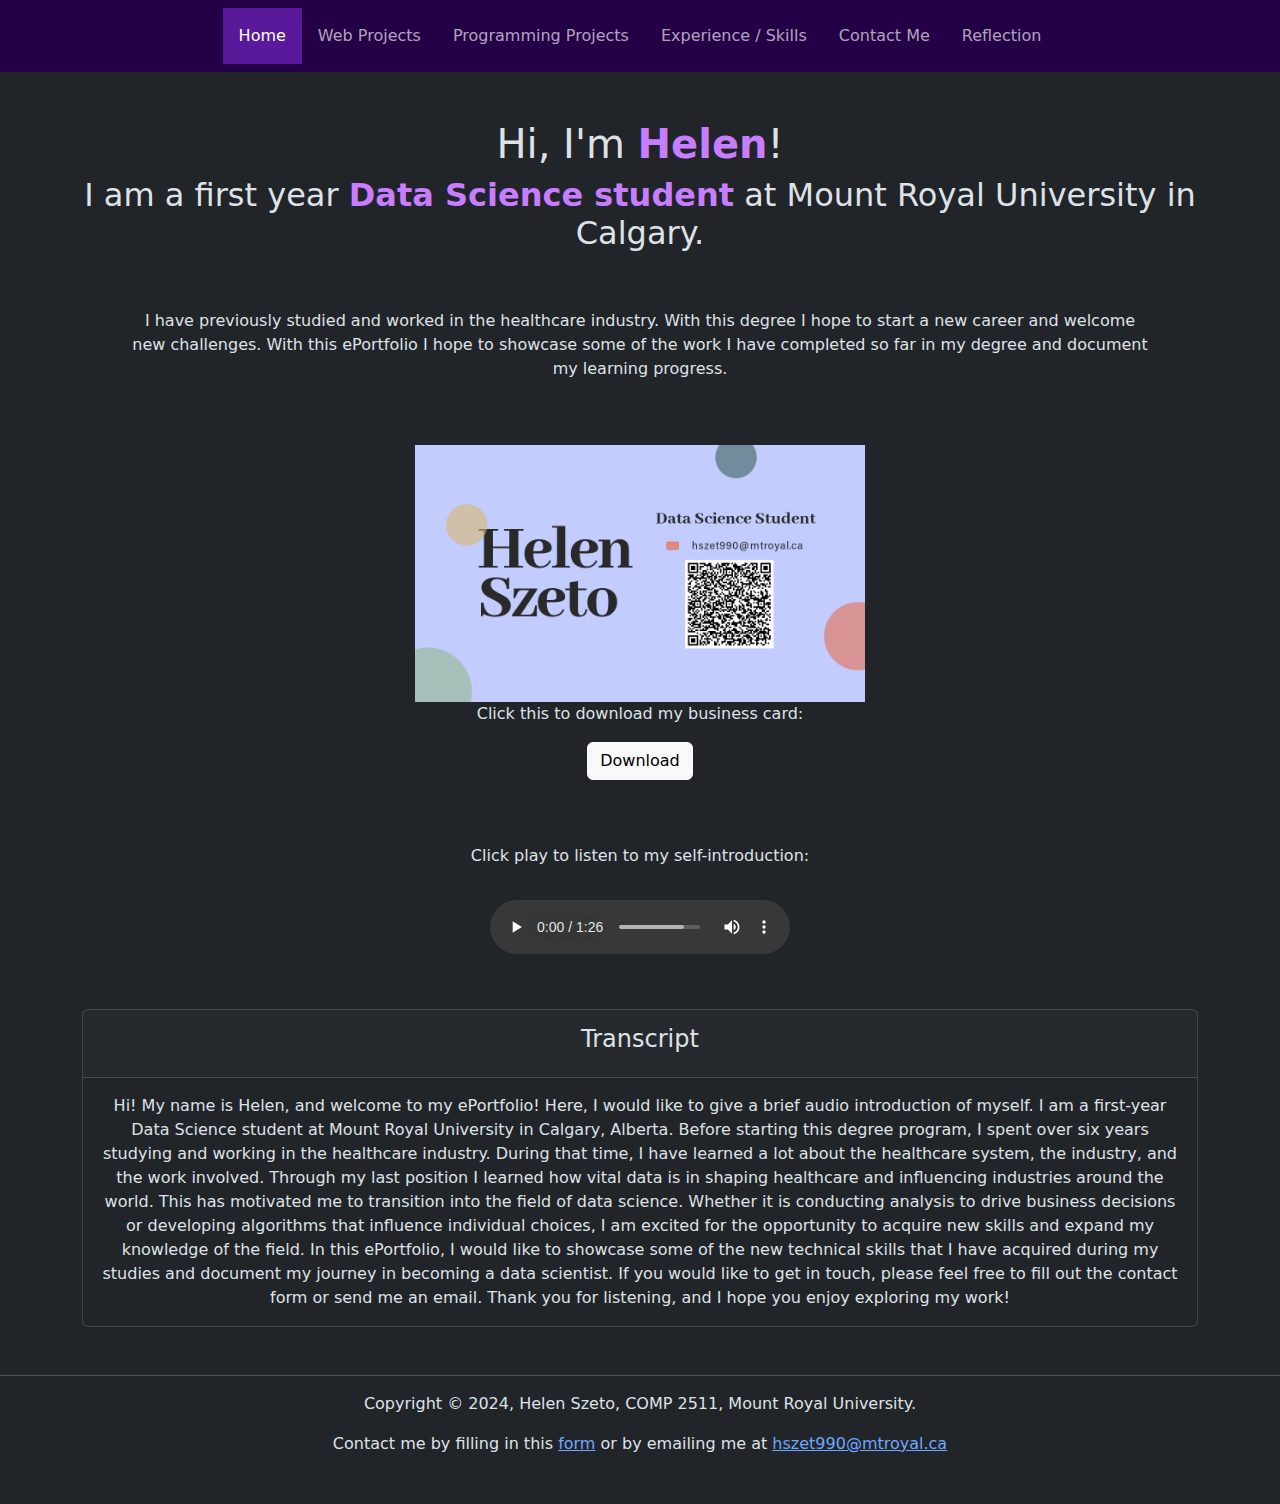
<file: index.html>
<!doctype html>

<html lang="en" data-bs-theme="dark">

<head>
    <meta charset="utf-8">
    <meta name="viewport" content="width=device-width, initial-scale=1">
    <meta name="author" content="Helen Szeto">
    <meta name="description" content="ePorfolio about me, my education, my experience, my projects, and my reflections">
    <meta name="keyword" content="ePorfolio">
    <title>About Me</title>
    <link rel="stylesheet" href="css/stylesheet.css" type="text/css">
    <!--Bootstrap-->
    <link href="https://cdn.jsdelivr.net/npm/bootstrap@5.3.3/dist/css/bootstrap.min.css" rel="stylesheet"
        integrity="sha384-QWTKZyjpPEjISv5WaRU9OFeRpok6YctnYmDr5pNlyT2bRjXh0JMhjY6hW+ALEwIH" crossorigin="anonymous">
</head>

<body>
    <!--Color palette generated with Coolors. https://coolors.co/10012b-240046-3c096c-5a189a-7b2cbf-9d4edd-c77dff-e0aaff -->

    <!--Skip Navigation-->
    <div id="skip">
        <a href="#about">Skip to Main Content</a>
    </div>

    <!--Navigation Bar-->
    <!--W3School. (n.d.). Bootstrap 5 Navbars. https://www.w3schools.com/bootstrap5/bootstrap_navbar.php
        W3School. (n.d.). Bootstrap 5 Dropdowns. https://www.w3schools.com/bootstrap5/bootstrap_dropdowns.php
        W3School. (n.d.). Bootstrap 4 Utilites. https://www.w3schools.com/bootstrap4/bootstrap_utilities.asp -->
    <nav class="navbar navbar-expand-sm sticky-top">
        <div class="container-fluid d-flex flex-column">
            <button class="navbar-toggler" type="button" data-bs-toggle="collapse" data-bs-target="#collapsibleNavbar">
                <span class="navbar-toggler-icon"></span>
            </button>
            <div class="collapse navbar-collapse" id="collapsibleNavbar">
                <ul class="navbar-nav">
                    <li class="nav-item">
                        <a href="#" class="nav-link active p-3">Home</a>
                    </li>
                    <li class="nav-item">
                        <a href="webproj.html" class="nav-link p-3">Web Projects</a>
                    </li>
                    <li class="nav-item">
                        <a href="progproj.html" class="nav-link p-3">Programming Projects</a>
                    </li>
                    <li class="nav-item ">
                        <a href="expskill.html" class="nav-link p-3">Experience / Skills</a>
                    </li>
                    <li class="nav-item">
                        <a href="contactme.html" class="nav-link p-3">Contact Me</a>
                    </li>
                    <li class="nav-item">
                        <a href="reflection.html" class="nav-link p-3">Reflection</a>
                    </li>
                </ul>
            </div>
        </div>
    </nav>
    <!--Main Content-->
    <div id="about" class="container text-center mb-5 mt-5">
        <h1>Hi, I'm <strong>Helen</strong>!</h1>
        <h2>I am a first year <strong>Data Science student</strong> at Mount Royal University in Calgary.</h2>
        <p class="p-5">I have previously studied and worked in the healthcare industry. With this degree I hope to start
            a new
            career and welcome new challenges. With this ePortfolio I hope to showcase some of the work I have completed
            so far in my degree and document my learning progress.</p>

        <div class="d-none d-md-flex flex-column justify-content-center align-items-center">
            <img id="businesscard" src="images/businesscard.png"
                alt="Image of my business card with QR code and email address" title="Business Card">
        </div>
        <p>Click this to download my business card:</p>
        <a href="/images/businesscard.png" download>
            <button type="button" class="btn btn-light mb-5">Download</button>
        </a>


        <!--Audio Introduction-->
        <p class="p-3">Click play to listen to my self-introduction:</p>
        <!--W3Schools. (n.d.). HTML Audio. https://www.w3schools.com/html/html5_audio.asp -->
        <audio controls class="mb-5">
            <source src="recording/intro.mp3" type="audio/mpeg">
        </audio>

        <!--W3Schools. (n.d.). Bootstrap 5 Collapse. https://www.w3schools.com/bootstrap5/bootstrap_collapse.php -->
        <div id="accordion">
            <div class="card">
                <div class="card-header">
                    <a class="btn" data-bs-toggle="collapse" href="#collapseOne">
                        <h4>Transcript</h4>
                    </a>
                </div>
                <div id="collapseOne" class="collapse show" data-bs-parent="#accordion">
                    <div class="card-body">
                        Hi! My name is Helen, and welcome to my ePortfolio!
                        Here, I
                        would like to give a brief audio introduction of
                        myself. I am a first-year Data Science student at Mount Royal University in Calgary,
                        Alberta.
                        Before starting this degree program, I spent over six years studying and working in the
                        healthcare industry.
                        During that time, I have learned a lot about the healthcare system, the industry, and
                        the
                        work involved.
                        Through my last position I learned how vital data is in shaping healthcare and
                        influencing
                        industries around
                        the world. This has motivated me to transition into the field of data science. Whether
                        it is
                        conducting
                        analysis to drive business decisions or developing algorithms that influence individual
                        choices, I am excited
                        for the opportunity to acquire new skills and expand my knowledge of the field.
                        In this ePortfolio, I would like to showcase some of the new technical skills that I
                        have
                        acquired during my
                        studies and document my journey in becoming a data scientist. If you would like to get
                        in
                        touch, please feel
                        free to fill out the contact form or send me an email. Thank you for listening, and I
                        hope
                        you enjoy
                        exploring my work!

                    </div>
                </div>
            </div>
        </div>
    </div>

    <hr>
    <footer id="copyright" class="text-center mb-5">
        <p>Copyright &copy; 2024, Helen Szeto, COMP 2511, Mount Royal University.</p>
        <p>Contact me by filling in this <a href="contactme.html">form</a> or by emailing me at <a
                href="mailto:hszet990@mtroyal.ca">hszet990@mtroyal.ca</a></p>
    </footer>

    <script src="https://cdn.jsdelivr.net/npm/bootstrap@5.3.3/dist/js/bootstrap.bundle.min.js"
        integrity="sha384-YvpcrYf0tY3lHB60NNkmXc5s9fDVZLESaAA55NDzOxhy9GkcIdslK1eN7N6jIeHz"
        crossorigin="anonymous"></script>

</body>

</html>
</file>
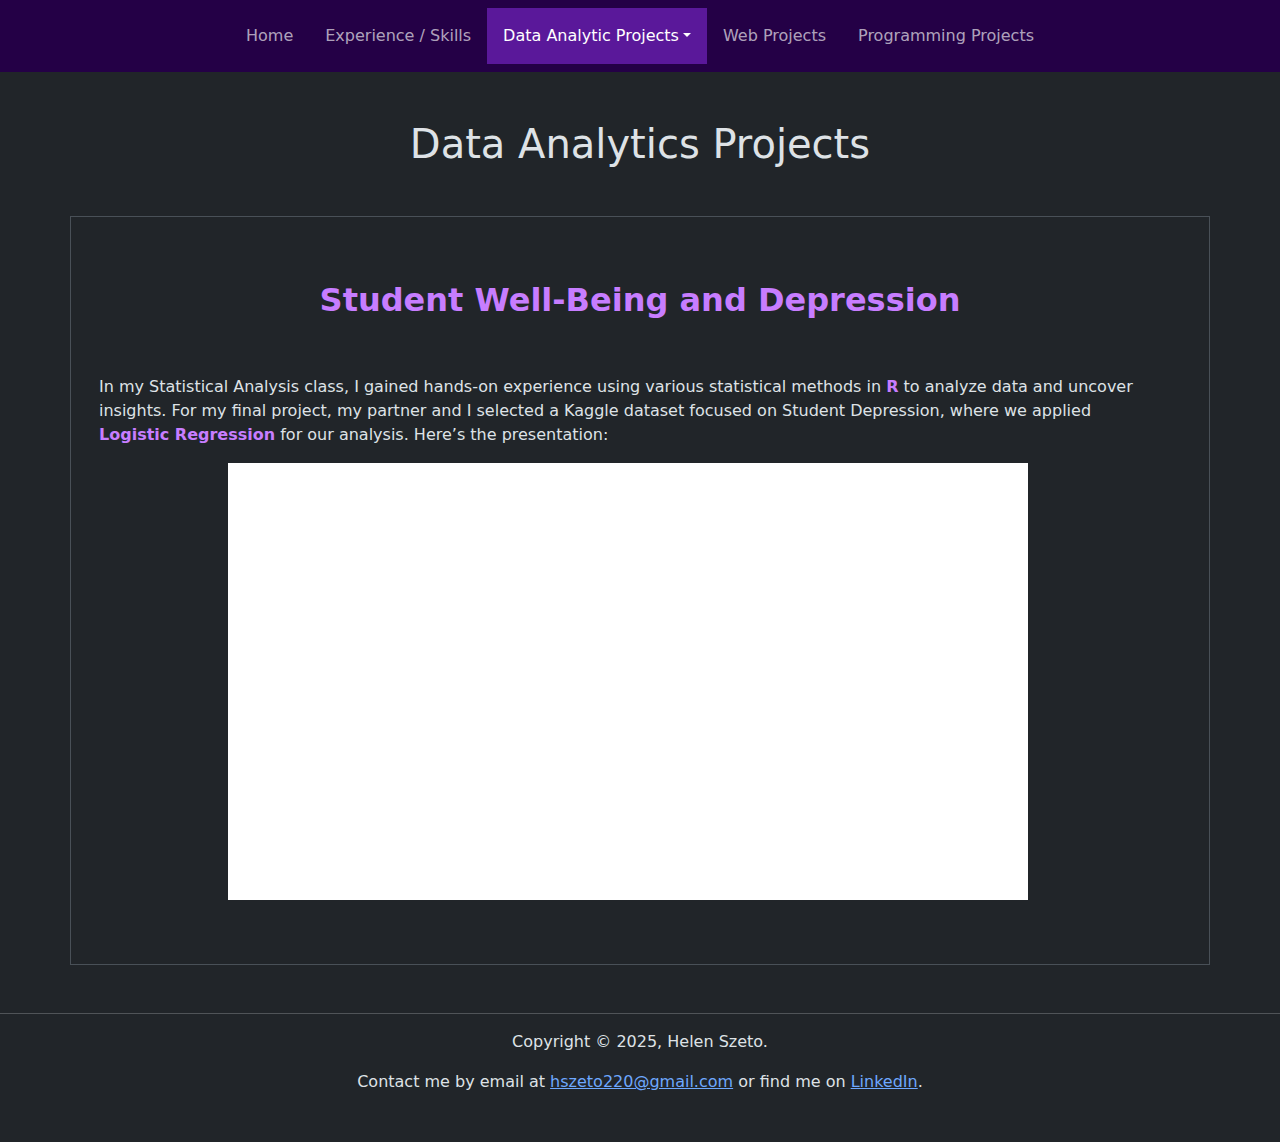
<file: analyticproj.html>
<!doctype html>

<html lang="en" data-bs-theme="dark">

<head>
    <meta charset="utf-8">
    <meta name="viewport" content="width=device-width, initial-scale=1">
    <meta name="author" content="Helen Szeto">
    <meta name="description" content="ePorfolio about me, my education, and my experience">
    <meta name="keyword" content="ePorfolio">
    <title>Data Analytic Projects</title>
    <link rel="stylesheet" href="css/stylesheet.css" type="text/css">
    <!--Bootstrap-->
    <link href="https://cdn.jsdelivr.net/npm/bootstrap@5.3.3/dist/css/bootstrap.min.css" rel="stylesheet"
        integrity="sha384-QWTKZyjpPEjISv5WaRU9OFeRpok6YctnYmDr5pNlyT2bRjXh0JMhjY6hW+ALEwIH" crossorigin="anonymous">
</head>

<body>
    <!--Skip Navigation-->
    <div id="skip">
        <a href="#cipher">Skip to Main Content</a>
    </div>
    <!--Navigation Bar-->
    <nav class="navbar navbar-expand-sm sticky-top">
        <div class="container-fluid d-flex flex-column">
            <button class="navbar-toggler" type="button" data-bs-toggle="collapse" data-bs-target="#collapsibleNavbar">
                <span class="navbar-toggler-icon"></span>
            </button>
            <div class="collapse navbar-collapse" id="collapsibleNavbar">
                <ul class="navbar-nav">
                    <li class="nav-item">
                        <a href="index.html" class="nav-link p-3">Home</a>
                    </li>
                    <li class="nav-item ">
                        <a href="expskill.html" class="nav-link p-3">Experience / Skills</a>
                    </li>
                    <li class="nav-item dropdown">
                        <a href="#" class="nav-link dropdown-toggle active p-3" role="button"
                            data-bs-toggle="dropdown">Data Analytic Projects</a>
                        <ul class="dropdown-menu">
                            <li>
                                <a class="dropdown-item" href="#">Top</a>
                            </li>
                            <li>
                                <a class="dropdown-item" href="#depression">Student Well-Being and Depression</a>
                            </li>
                        </ul>
                    </li>
                    <li class="nav-item">
                        <a href="webproj.html" class="nav-link p-3">Web Projects</a>
                    </li>
                    </li>
                    <li class="nav-item">
                        <a href="progproj.html" class="nav-link p-3">Programming Projects</a>
                    </li>
                    <!--<li class="nav-item">
                        <a href="contactme.html" class="nav-link p-3">Contact Me</a>
                    </li>
                    <li class="nav-item">
                        <a href="reflection.html" class="nav-link p-3">Reflection</a>-->
                    </li>
                </ul>
            </div>
        </div>
    </nav>

    <!--Main Content-->
    <p class="h1 text-center mt-5 mb-5">Data Analytics Projects</p>
    <div class="container border mb-5">
        <div id="depression" class="row one mb-5 p-3">
            <p class="h2 text-center pt-5 pb-5"><strong>Student Well-Being and Depression</strong></p>
            <div class="row one">
                <p class="col-12">In my Statistical Analysis class, I gained hands-on experience using various statistical methods in <strong>R</strong> to analyze data and uncover insights.
                For my final project, my partner and I selected a Kaggle dataset focused on Student Depression, where we applied <strong>Logistic Regression</strong> for our analysis. Here’s the presentation:
                </p>
                <div class="ratio ratio-16x9 mx-auto col-12 text-center" style="max-width: 800px;">
                    <iframe src="https://1drv.ms/p/c/4c710b7c6e92e229/IQTuv_Lgkoe3Rat1o3HL8xYfAYf3zdGnke5XWpU1ZF5ABEM?em=2&amp;wdAr=1.7777777777777777" width="800px" height="450px" frameborder="0">This is an embedded <a target="_blank" href="https://office.com">Microsoft Office</a> presentation, powered by <a target="_blank" href="https://office.com/webapps">Office</a>.</iframe>
                </div>
            </div>
        </div>
        </div>
    </div>
    <hr>
    <footer id="copyright" class="text-center mb-5">
        <p>Copyright &copy; 2025, Helen Szeto.</p>
        <p>Contact me by email at <a
                href="mailto:hszeto220@gmail.com">hszeto220@gmail.com</a> or find me on <a href="https://www.linkedin.com/in/helen-szeto-/" target="_blank">LinkedIn</a>.</p>
    </footer>
        <script src="https://cdn.jsdelivr.net/npm/bootstrap@5.3.3/dist/js/bootstrap.bundle.min.js"
        integrity="sha384-YvpcrYf0tY3lHB60NNkmXc5s9fDVZLESaAA55NDzOxhy9GkcIdslK1eN7N6jIeHz"
        crossorigin="anonymous"></script>
</body>

</html>
</file>
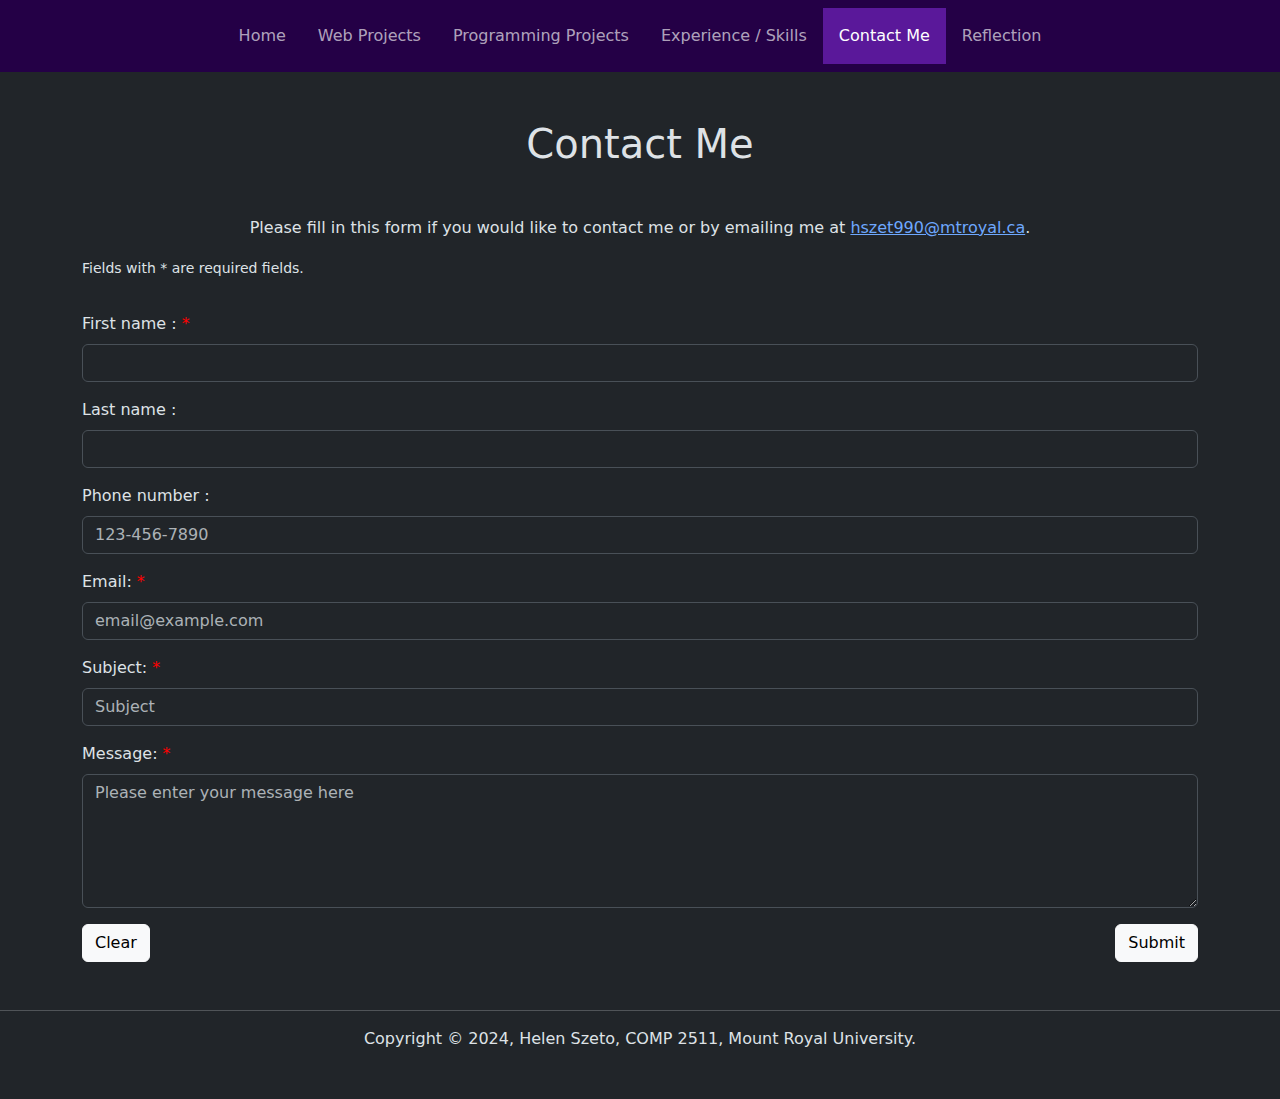
<file: contactme.html>
<!doctype html>

<html lang="en" data-bs-theme="dark">

<head>
    <meta charset="utf-8">
    <meta name="viewport" content="width=device-width, initial-scale=1">
    <meta name="author" content="Helen Szeto">
    <meta name="description" content="Contact me and get in touch!">
    <meta name="keyword" content="ePorfolio, contact, email">
    <title>Contact Me</title>
    <link rel="stylesheet" href="css/stylesheet.css" type="text/css">
    <link rel="stylesheet" href="css/contact.css" type="text/css">
    <!--Bootstrap-->
    <link href="https://cdn.jsdelivr.net/npm/bootstrap@5.3.3/dist/css/bootstrap.min.css" rel="stylesheet"
        integrity="sha384-QWTKZyjpPEjISv5WaRU9OFeRpok6YctnYmDr5pNlyT2bRjXh0JMhjY6hW+ALEwIH" crossorigin="anonymous">
</head>

<body>
    <!--Skip Navigation-->
    <div id="skip">
        <a href="#form">Skip to Main Content</a>
    </div>
    <!--Navigation Bar-->
    <nav class="navbar navbar-expand-sm sticky-top">
        <div class="container-fluid d-flex flex-column">
            <button class="navbar-toggler" type="button" data-bs-toggle="collapse" data-bs-target="#collapsibleNavbar">
                <span class="navbar-toggler-icon"></span>
            </button>
            <div class="collapse navbar-collapse" id="collapsibleNavbar">
                <ul class="navbar-nav">
                    <li class="nav-item">
                        <a href="index.html" class="nav-link p-3">Home</a>
                    </li>
                    <li class="nav-item">
                        <a href="webproj.html" class="nav-link p-3">Web Projects</a>
                    </li>
                    <li class="nav-item">
                        <a href="progproj.html" class="nav-link p-3">Programming Projects</a>
                    </li>
                    <li class="nav-item ">
                        <a href="expskill.html" class="nav-link p-3">Experience / Skills</a>
                    </li>
                    <li class="nav-item">
                        <a href="#" class="nav-link active p-3">Contact Me</a>
                    </li>
                    <li class="nav-item">
                        <a href="reflection.html" class="nav-link p-3">Reflection</a>
                    </li>
                </ul>
            </div>
        </div>
    </nav>

    <!--Main Content-->
    <p class="h1 text-center mt-5"> Contact Me</p>
    <p class="text-center mt-5">Please fill in this form if you would like to contact me or by emailing me at <a
            href="mailto:hszet990@mtroyal.ca">hszet990@mtroyal.ca</a>.</p>

    <!-- W3Schools. (n.d.). Bootstrap 5 Forms. https://www.w3schools.com/bootstrap5/bootstrap_forms.php -->
    <form id="form" method="post" action="mailto:hszet990@mtroyal.ca" class="container mb-5">
        <p><small>Fields with * are required fields.</small></p>
        <div class="d-md-none">
            <div class="row one">
                <label for="fname-sm" class="form-label pt-3 col-4 required">First name :</label>
                <input type="text" id="fname-sm" name="firstname" class="form-control-sm col-8" required>
            </div>

            <div class="row two">
                <label for="lname-sm" class="form-label col-4 pt-3">Last name :</label>
                <input type="text" id="lname-sm" class="form-control-sm col-8">
            </div>

            <div class="row three">
                <label for="phone-sm" class="form-label col-4 pt-3"> Phone number :</label>
                <input type="tel" pattern="[0-9]{3}[\-][0-9]{3}[\-][0-9]{4}" placeholder="123-456-7890" id="phone-sm"
                    class="form-control-sm col-8">
            </div>

            <div class="row four">
                <label for="email-sm" class="form-label col-4 pt-3 required">Email:</label>
                <input type="email-sm" id="email" pattern="[a-z0-9._%+-]+@[a-z0-9._%+-]\.[a-z0-9.-]"
                    placeholder="email@example.com" class="form-control-sm col-8" required>
            </div>

            <div class="row five">
                <label for="sub-sm" class="form-label col-4 pt-3 required">Subject:</label>
                <input type="text" id="sub-sm" name="subject" class="form-control-sm col-8" placeholder="Subject" required>
            </div>

            <div class="row six">
                <label for="message-sm" class="form-label col-4 pt-3 required">Message:</label>
                <textarea name="message-sm" id="message" rows="5" cols="40" placeholder="Please enter your message here"
                    class="form-control-sm col-8" required></textarea>
            </div>
        </div>
        <div class="d-none d-md-block">
            <label for="fname" class="form-label pt-3 required">First name :</label>
            <input type="text" id="fname" name="firstname" class="form-control" required>

            <label for="lname" class="form-label pt-3">Last name :</label>
            <input type="text" id="lname" class="form-control">

            <label for="phone" class="form-label pt-3"> Phone number :</label>
            <input type="tel" pattern="[0-9]{3}[\-][0-9]{3}[\-][0-9]{4}" placeholder="123-456-7890" id="phone"
                class="form-control">

            <label for="email" class="form-label pt-3 required">Email:</label>
            <input type="email" id="email" pattern="[a-z0-9._%+-]+@[a-z0-9._%+-]\.[a-z0-9.-]"
                placeholder="email@example.com" class="form-control" required>

            <label for="sub" class="form-label pt-3 required">Subject:</label>
            <input type="text" id="sub" name="subject" class="form-control" placeholder="Subject" required>

            <label for="message" class="form-label pt-3 required">Message:</label>
            <textarea name="message" id="message" rows="5" cols="40" placeholder="Please enter your message here"
                class="form-control" required></textarea>
        </div>


        <!--W3Schools. (n.d.). Bootstrap 5 Flex. https://www.w3schools.com/bootstrap5/bootstrap_flex.php-->
        <div class="button-container d-flex justify-content-between">
            <button type="reset" class="btn btn-light mt-3">Clear</button>
            <button type="submit" class="btn btn-light mt-3"> Submit</button>
        </div>
    </form>
    <hr>
    <footer id="copyright" class="text-center mb-5">
        <p>Copyright &copy; 2024, Helen Szeto, COMP 2511, Mount Royal University.</p>
    </footer>
    <script src="https://cdn.jsdelivr.net/npm/bootstrap@5.3.3/dist/js/bootstrap.bundle.min.js"
        integrity="sha384-YvpcrYf0tY3lHB60NNkmXc5s9fDVZLESaAA55NDzOxhy9GkcIdslK1eN7N6jIeHz"
        crossorigin="anonymous"></script>

</body>

</html>
</file>
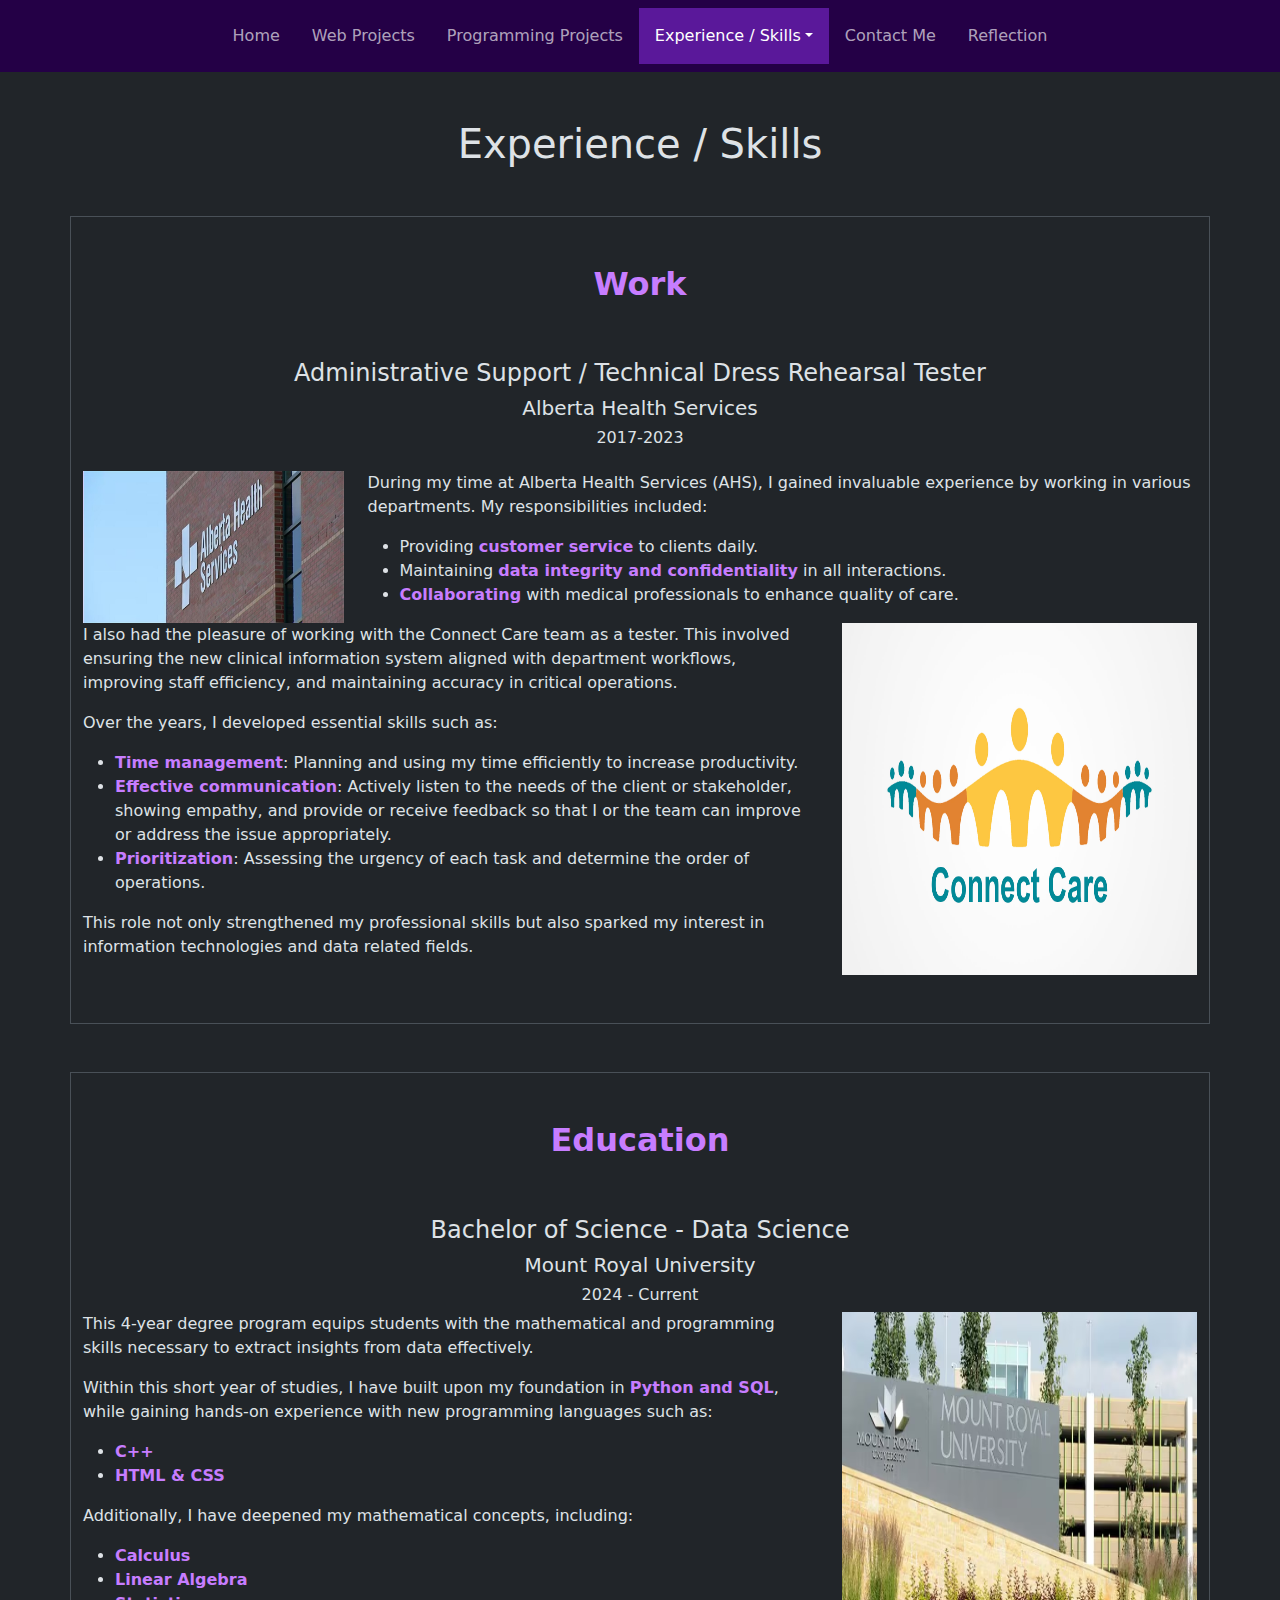
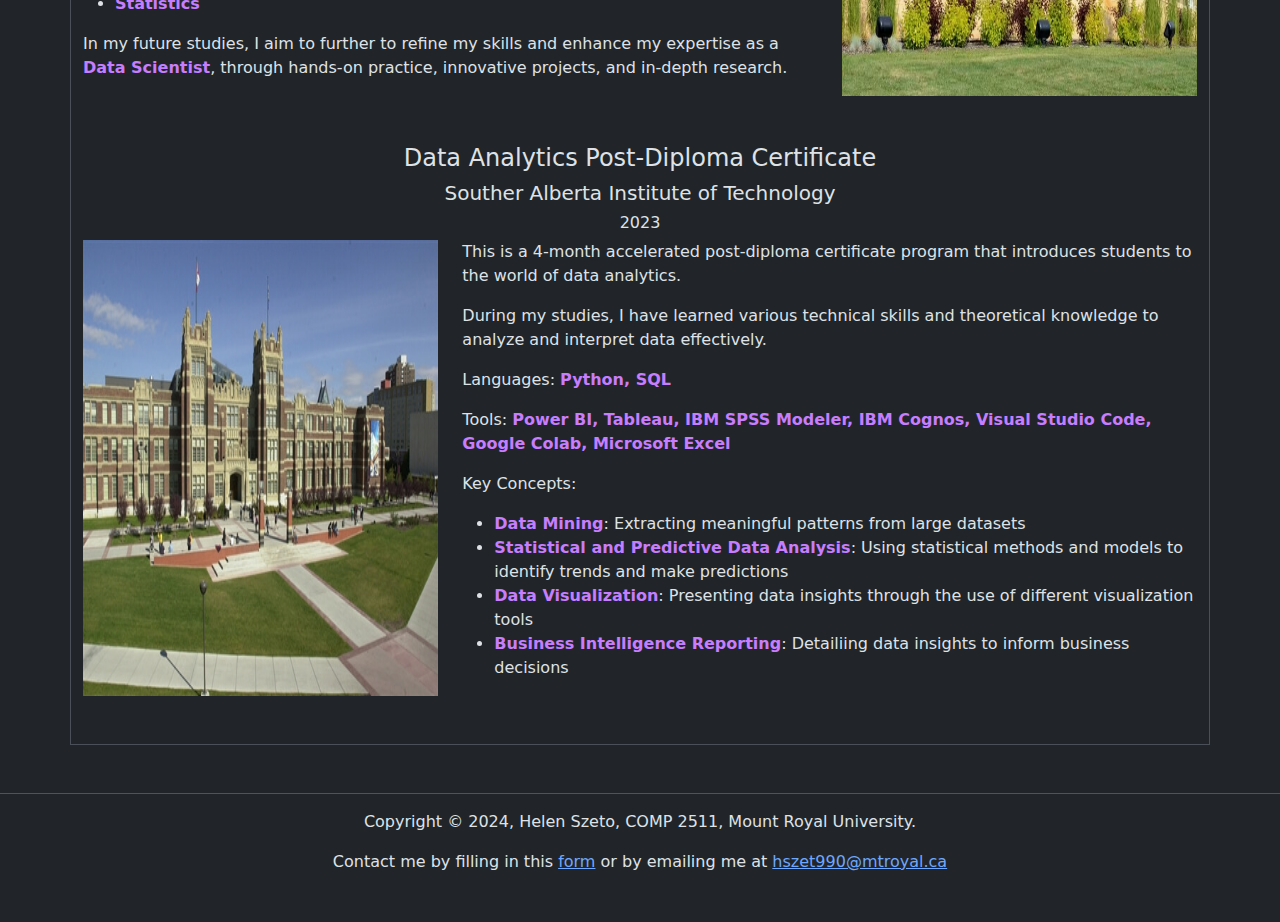
<file: expskill.html>
<!doctype html>

<html lang="en" data-bs-theme="dark">

<head>
    <meta charset="utf-8">
    <meta name="viewport" content="width=device-width, initial-scale=1">
    <meta name="author" content="Helen Szeto">
    <meta name="description" content="A little about my work and education">
    <meta name="keyword" content="ePorfolio, work, education">
    <title>Experience / Skills</title>
    <link rel="stylesheet" href="css/stylesheet.css" type="text/css">
    <!--Bootstrap-->
    <link href="https://cdn.jsdelivr.net/npm/bootstrap@5.3.3/dist/css/bootstrap.min.css" rel="stylesheet"
        integrity="sha384-QWTKZyjpPEjISv5WaRU9OFeRpok6YctnYmDr5pNlyT2bRjXh0JMhjY6hW+ALEwIH" crossorigin="anonymous">
</head>

<body>
    <!--Skip Navigation-->
    <div id="skip">
        <a href="#work">Skip to Main Content</a>
    </div>
    <!--Navigation Bar-->
    <nav class="navbar navbar-expand-sm sticky-top">
        <div class="container-fluid d-flex flex-column">
            <button class="navbar-toggler" type="button" data-bs-toggle="collapse" data-bs-target="#collapsibleNavbar">
                <span class="navbar-toggler-icon"></span>
            </button>
            <div class="collapse navbar-collapse" id="collapsibleNavbar">
                <ul class="navbar-nav">
                    <li class="nav-item">
                        <a href="index.html" class="nav-link p-3">Home</a>
                    </li>
                    <li class="nav-item">
                        <a href="webproj.html" class="nav-link p-3">Web Projects</a>
                    </li>
                    <li class="nav-item">
                        <a href="progproj.html" class="nav-link p-3">Programming Projects</a>
                    </li>
                    <li class="nav-item dropdown">
                        <a href="#" class="nav-link dropdown-toggle active p-3" role="button"
                            data-bs-toggle="dropdown">Experience / Skills</a>
                        <ul class="dropdown-menu">
                            <li>
                                <a class="dropdown-item" href="#">Top</a>
                            </li>
                            <li>
                                <a class="dropdown-item" href="#work">Work</a>
                            </li>
                            <li>
                                <a class="dropdown-item" href="#education">Education</a>
                            </li>
                        </ul>
                    </li>
                    <li class="nav-item">
                        <a href="contactme.html" class="nav-link p-3">Contact Me</a>
                    </li>
                    <li class="nav-item">
                        <a href="reflection.html" class="nav-link p-3">Reflection</a>
                    </li>
                </ul>
            </div>
        </div>
    </nav>

    <!--Main Content-->
    <p class="h1 text-center mt-5 mb-5">Experience / Skills</p>
    <div class="container border pb-5 mb-5">
        <p id="work" class="h2 text-center pt-5 pb-5"><strong>Work</strong></p>
        <div class="row one">
            <p class="h4 text-center">Administrative Support / Technical Dress Rehearsal Tester</p>
            <p class="h5 text-center">Alberta Health Services</p>
            <p class="h6 text-center pb-3">2017-2023</p>
        </div>
        <div class="row two">
            <img src="images/ahs.jpg" class="col-sm-12 col-md-3" alt="Image of Alberta Health Services Sign on a building" title="Alberta Health Services Sign">
            <div class="col-sm-12 col-md-9">
                <p>During my time at Alberta Health Services (AHS), I gained invaluable experience by working in various
                    departments. My responsibilities included:</p>
                <ul>
                    <li>Providing <strong>customer service</strong> to clients daily.</li>
                    <li>Maintaining <strong>data integrity and confidentiality</strong> in all interactions.</li>
                    <li><strong>Collaborating</strong> with medical professionals to enhance quality of care.</li>
                </ul>
            </div>
            <div class="col-sm-12 col-md-8">
                <p>I also had the pleasure of working with the Connect Care team as a tester. This involved ensuring the
                    new
                    clinical information system aligned with department workflows, improving staff efficiency, and
                    maintaining
                    accuracy in critical operations.</p>
                <p>Over the years, I developed essential skills such as:</p>
                <ul>
                    <li><strong>Time management</strong>: Planning and using my time efficiently to increase
                        productivity.
                    </li>
                    <li><strong>Effective communication</strong>: Actively listen to the needs of the client or
                        stakeholder,
                        showing empathy, and provide or receive feedback so that I or the team can improve or address
                        the
                        issue
                        appropriately.</li>
                    <li><strong>Prioritization</strong>: Assessing the urgency of each task and determine the order of
                        operations.</li>
                </ul>
                <p>This role not only strengthened my professional skills but also sparked my interest in information
                    technologies and data related fields.</p>
            </div>
            <img src="images/ahs1.jpg" class="col-sm-12 col-md-4" alt="Image of Alberta Health Services Connect Care sign" title="Alberta Health Services Connect Care Sign">
        </div>
        
    </div>

    <div class="container border pb-5 mb-5">
        <p id="education" class="h2 text-center pt-5 pb-5"><strong>Education</strong></p>
        <div class="row one">
            <p class="h4 text-center">Bachelor of Science - Data Science</p>
            <p class="h5 text-center">Mount Royal University</p>
            <p class="h6 text-center">2024 - Current</p>
        </div>

        <div class="row two">
            <div class="col-sm-12 col-md-8">
                <p>This 4-year degree program equips students with the mathematical and programming skills necessary to
                    extract
                    insights from data effectively.</p>
                <p>Within this short year of studies, I have built upon my foundation in <strong>Python and
                        SQL</strong>,
                    while
                    gaining hands-on experience with new programming languages such as:</p>
                <ul>
                    <li><strong>C++</strong></li>
                    <li><strong>HTML & CSS</strong></li>
                </ul>
                <p>Additionally, I have deepened my mathematical concepts, including:</p>
                <ul>
                    <li><strong>Calculus</strong></li>
                    <li><strong>Linear Algebra</strong></li>
                    <li><strong>Statistics</strong></li>
                </ul>
                <p>In my future studies, I aim to further to refine my skills and enhance my expertise as a <strong>Data
                        Scientist</strong>, through hands-on practice, innovative projects, and in-depth research.</p>
            </div>
            <img src="images/mru.avif" class="col-sm-12 col-md-4" alt="Image of Mount Royal University Sign" title="Mount Royal University">
        </div>
        <div class="row three"></div>
        <p class="h4 text-center pt-5">Data Analytics Post-Diploma Certificate</p>
        <p class="h5 text-center">Souther Alberta Institute of Technology</p>
        <p class="h6 text-center">2023</p>

        <div class="row four">
            <img src="images/sait.jpg" class="col-sm-12 col-md-4" alt="Image of Southern Alberta Institute of Technology Building" title="Southern Alberta Institute of Technology">
            <div class="col-sm-12 col-md-8">
                <p>This is a 4-month accelerated post-diploma certificate program that introduces students to the world
                    of
                    data
                    analytics.</p>
                <p>During my studies, I have learned various technical skills and theoretical knowledge to analyze and
                    interpret
                    data effectively.</p>
                <p>Languages: <strong>Python, SQL</strong></p>
                <P>Tools: <strong>Power BI, Tableau, IBM SPSS Modeler, IBM Cognos, Visual Studio Code, Google Colab,
                        Microsoft
                        Excel</strong></P>
                <p>Key Concepts:</p>
                <ul>
                    <li><strong>Data Mining</strong>: Extracting meaningful patterns from large datasets</li>
                    <li><strong>Statistical and Predictive Data Analysis</strong>: Using statistical methods and models
                        to
                        identify trends and make predictions</li>
                    <li><strong>Data Visualization</strong>: Presenting data insights through the use of different
                        visualization
                        tools</li>
                    <li><strong>Business Intelligence Reporting</strong>: Detailiing data insights to inform business
                        decisions
                    </li>
                </ul>
            </div>
        </div>
    </div>

    <hr>
    <footer id="copyright" class="text-center mb-5">
        <p>Copyright &copy; 2024, Helen Szeto, COMP 2511, Mount Royal University.</p>
        <p>Contact me by filling in this <a href="contactme.html">form</a> or by emailing me at <a
                href="mailto:hszet990@mtroyal.ca">hszet990@mtroyal.ca</a></p>
    </footer>
    <script src="https://cdn.jsdelivr.net/npm/bootstrap@5.3.3/dist/js/bootstrap.bundle.min.js"
        integrity="sha384-YvpcrYf0tY3lHB60NNkmXc5s9fDVZLESaAA55NDzOxhy9GkcIdslK1eN7N6jIeHz"
        crossorigin="anonymous"></script>

</body>

</html>
</file>
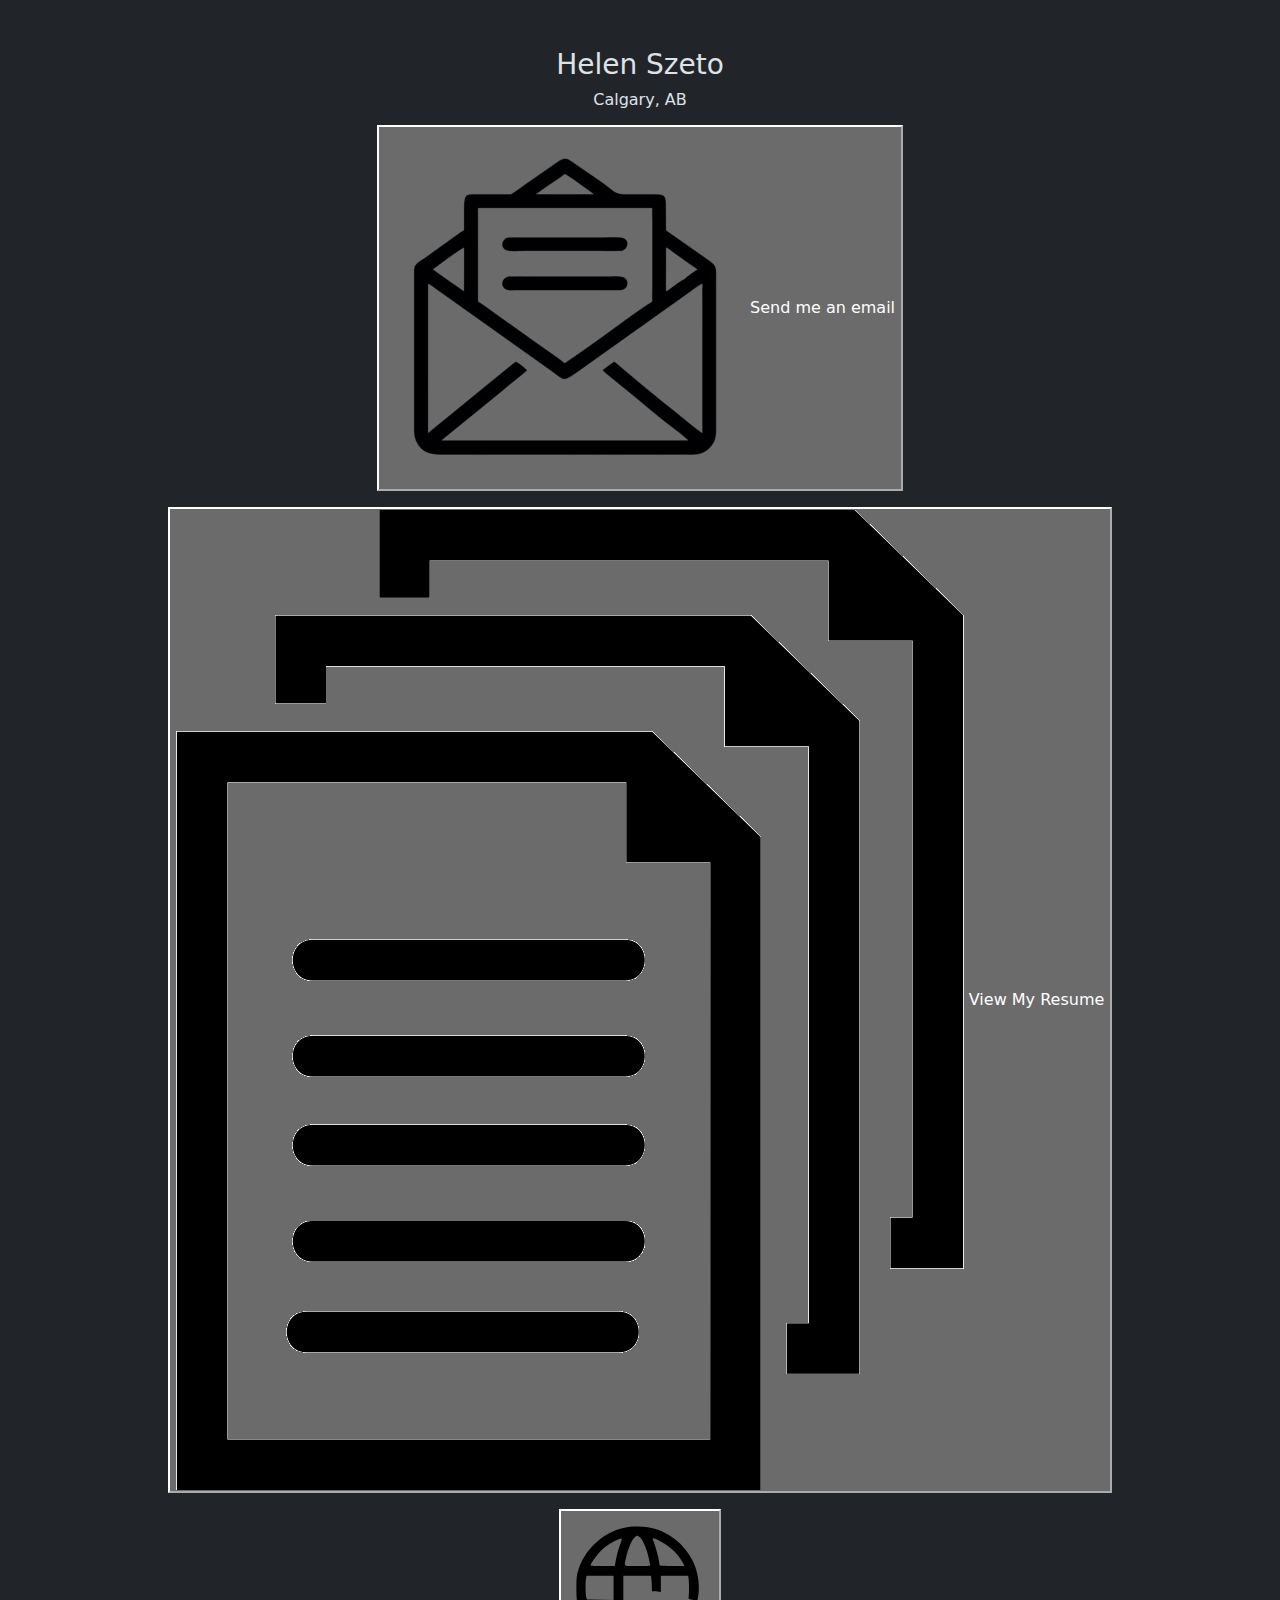
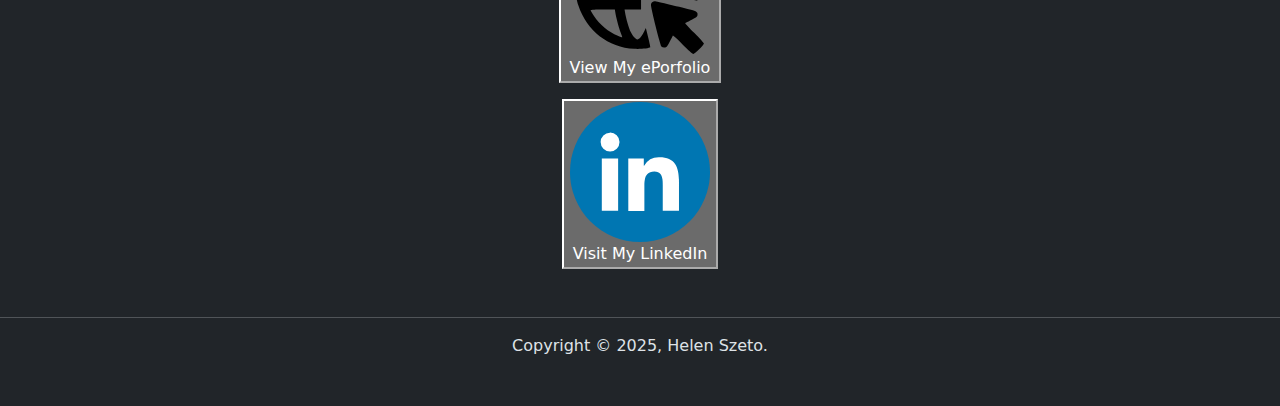
<file: m.links.html>
<!doctype html>

<html lang="en" data-bs-theme="dark">

<head>
    <meta charset="utf-8">
    <meta name="viewport" content="width=device-width, initial-scale=1">
    <meta name="author" content="Helen Szeto">
    <meta name="description" content="ePorfolio about me, my education, my experience, my projects, and my reflections">
    <meta name="keyword" content="ePorfolio">
    <title>Links</title>
    <link rel="stylesheet" href="css/stylesheet.css" type="text/css">
    <!--Bootstrap-->
    <link href="https://cdn.jsdelivr.net/npm/bootstrap@5.3.3/dist/css/bootstrap.min.css" rel="stylesheet"
        integrity="sha384-QWTKZyjpPEjISv5WaRU9OFeRpok6YctnYmDr5pNlyT2bRjXh0JMhjY6hW+ALEwIH" crossorigin="anonymous">
</head>

<body>
    <!--Skip Navigation-->
    <div id="skip" >
        <a href="#about">Skip to Main Content</a>
</div>
    <div class="mt-5 mb-5">
    <h3 class="text-center">Helen Szeto</h3>
    <h6 class="text-center">Calgary, AB</h6>
    <div class="container text-center mt-3 mb-3">
        <p class="mt-3 mb-3"><button onclick="window.location.href='mailto:hszeto220@gmail.com'"><img src="images/email_icon.png" alt="Email Icon" class="icon"> Send me an email</button></p>
        <p class="mt-3 mb-3">
            <button onclick="window.open('documents/HelenSzeto-Resume.pdf')" id="resumelink" title="Resume Link"><img src="images/document_icon.png" alt="Document Icon" class="icon"> View My Resume</button></p>
        <p><button onclick="window.open('https://hszeto-eportfolio.netlify.app/','_blank')" id="portlink" title="ePorfolio Link"><img src="images/website_icon.svg" alt="Website Icon" class="icon"> View My ePorfolio</button></p>
            <p class="mt-3 mb-3">
                <button onclick="window.open('https://www.linkedin.com/in/helen-szeto-', '_blank')">
                <img src="images/linkedin_icon.svg" alt="LinkedIn Icon" class="icon"> 
                Visit My LinkedIn
                </button>
            </p>
        </div>
    </div>
        <hr>
    <footer id="copyright" class="text-center mb-5">
        <p>Copyright &copy; 2025, Helen Szeto.</p>
    </footer>
    <script src="https://cdn.jsdelivr.net/npm/bootstrap@5.3.3/dist/js/bootstrap.bundle.min.js"
        integrity="sha384-YvpcrYf0tY3lHB60NNkmXc5s9fDVZLESaAA55NDzOxhy9GkcIdslK1eN7N6jIeHz"
        crossorigin="anonymous"></script>

</body>

</html>
</file>
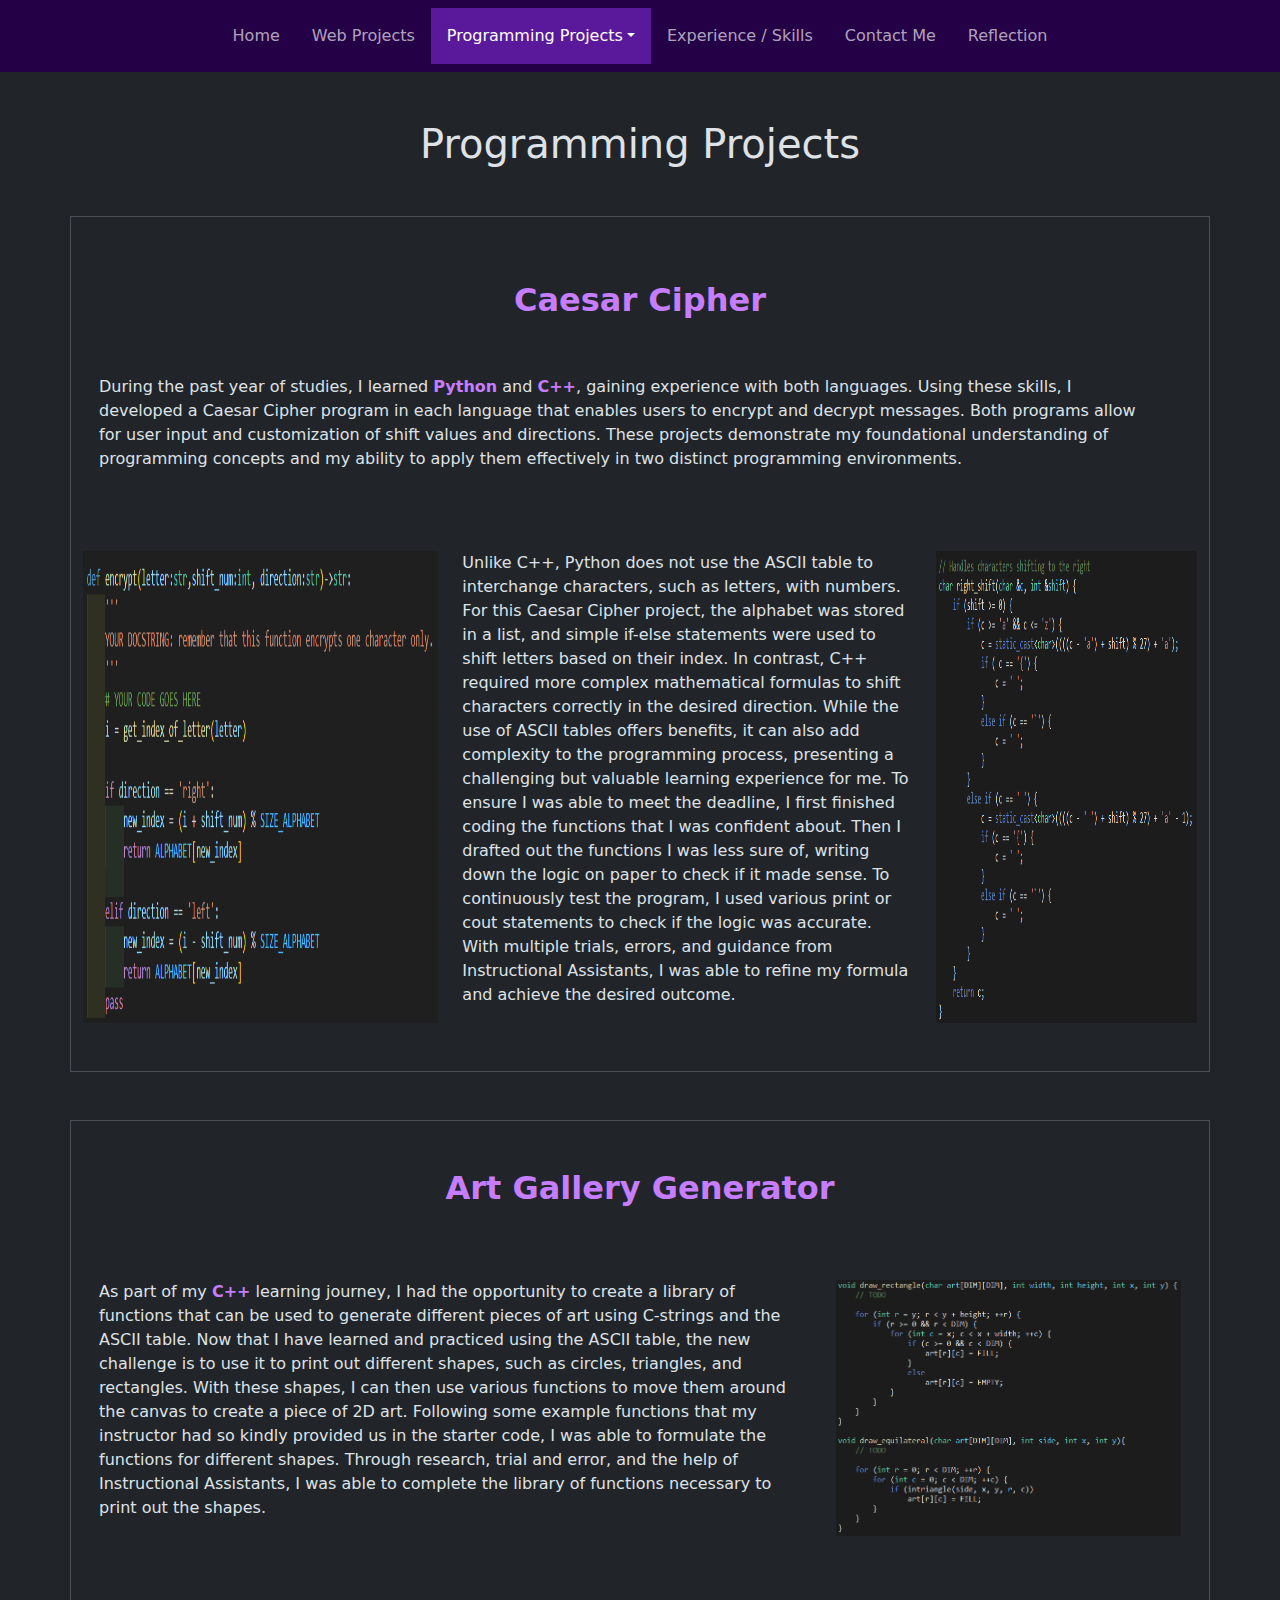
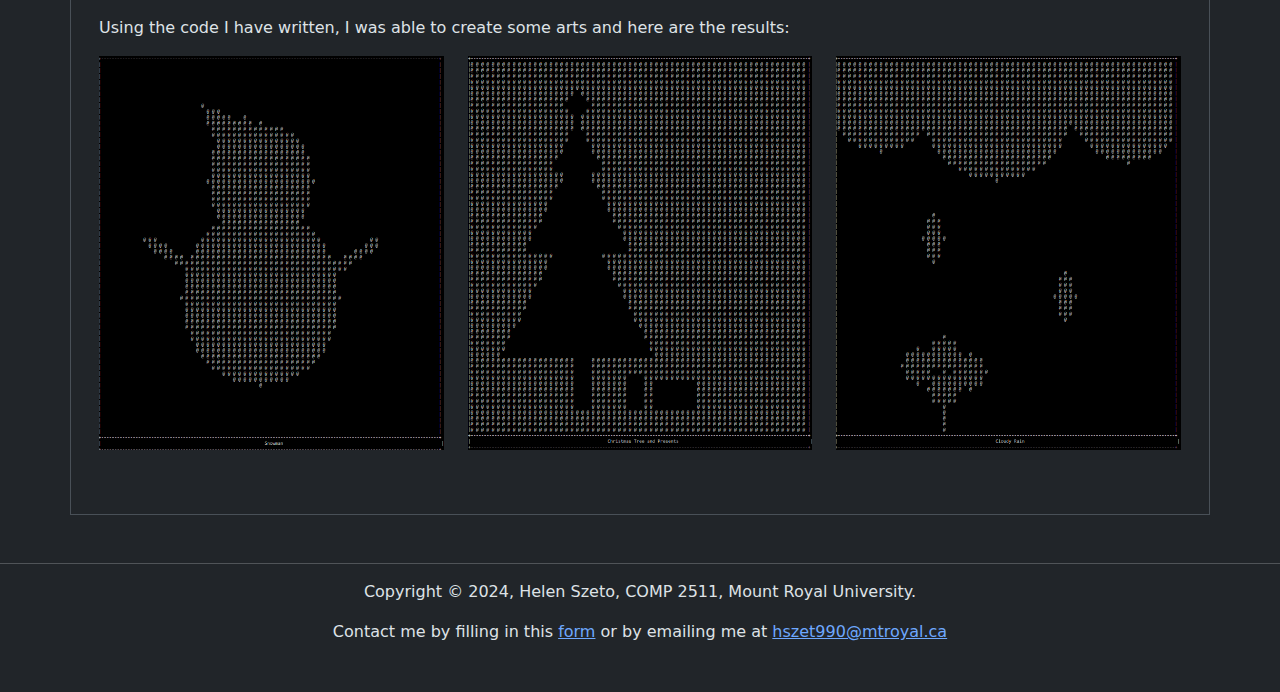
<file: progproj.html>
<!doctype html>

<html lang="en" data-bs-theme="dark">

<head>
    <meta charset="utf-8">
    <meta name="viewport" content="width=device-width, initial-scale=1">
    <meta name="author" content="Helen Szeto">
    <meta name="description" content="ePorfolio about me, my education, and my experience">
    <meta name="keyword" content="ePorfolio">
    <title>Programming Projects</title>
    <link rel="stylesheet" href="css/stylesheet.css" type="text/css">
    <!--Bootstrap-->
    <link href="https://cdn.jsdelivr.net/npm/bootstrap@5.3.3/dist/css/bootstrap.min.css" rel="stylesheet"
        integrity="sha384-QWTKZyjpPEjISv5WaRU9OFeRpok6YctnYmDr5pNlyT2bRjXh0JMhjY6hW+ALEwIH" crossorigin="anonymous">
</head>

<body>
    <!--Skip Navigation-->
    <div id="skip">
        <a href="#cipher">Skip to Main Content</a>
    </div>
    <!--Navigation Bar-->
    <nav class="navbar navbar-expand-sm sticky-top">
        <div class="container-fluid d-flex flex-column">
            <button class="navbar-toggler" type="button" data-bs-toggle="collapse" data-bs-target="#collapsibleNavbar">
                <span class="navbar-toggler-icon"></span>
            </button>
            <div class="collapse navbar-collapse" id="collapsibleNavbar">
                <ul class="navbar-nav">
                    <li class="nav-item">
                        <a href="index.html" class="nav-link p-3">Home</a>
                    </li>
                    <li class="nav-item">
                        <a href="webproj.html" class="nav-link p-3">Web Projects</a>
                    </li>
                    <li class="nav-item dropdown">
                        <a href="#" class="nav-link dropdown-toggle active p-3" role="button"
                            data-bs-toggle="dropdown">Programming Projects</a>
                        <ul class="dropdown-menu">
                            <li>
                                <a class="dropdown-item" href="#">Top</a>
                            </li>
                            <li>
                                <a class="dropdown-item" href="#cipher">Caeser Cipher</a>
                            </li>
                            <li>
                                <a class="dropdown-item" href="#art">Art Gallery Generator</a>
                            </li>
                        </ul>
                    </li>
                    <li class="nav-item ">
                        <a href="expskill.html" class="nav-link p-3">Experience / Skills</a>
                    </li>
                    <li class="nav-item">
                        <a href="contactme.html" class="nav-link p-3">Contact Me</a>
                    </li>
                    <li class="nav-item">
                        <a href="reflection.html" class="nav-link p-3">Reflection</a>
                    </li>
                </ul>
            </div>
        </div>
    </nav>
    
    <!--Main Content-->
    <p class="h1 text-center mt-5 mb-5">Programming Projects</p>
    <div class="container border pb-5 mb-5">
        <div id="cipher" class="row one mb-5 p-3">
            <p class="h2 text-center pt-5 pb-5"><strong>Caesar Cipher</strong></p>
            <div class="row one">
                <p class="col-12">During the past year of studies, I learned <strong>Python</strong> and
                    <strong>C++</strong>, gaining experience with both languages. Using these skills, I developed a
                    Caesar Cipher program in each language that enables users to encrypt and decrypt messages. Both
                    programs allow for user input and customization of shift values and directions. These projects
                    demonstrate my foundational understanding of programming concepts and my ability to apply them
                    effectively in two distinct programming environments.
                </p>
            </div>
        </div>
        <div class="row two">
            <img src="images/prog1.png" class="rounded col-sm-12 col-md-6 col-lg-4"
                alt="Code snippet of Python caesar cipher" title="Python Code Snippet of Caesar Cipher">
            <p class="col-sm-12 col-md-6 col-lg-5">Unlike C++, Python does not use the ASCII table to interchange
                characters, such as letters, with numbers. For this Caesar Cipher project, the alphabet was stored in a
                list, and simple if-else statements were used to shift letters based on their index. In contrast, C++
                required more complex mathematical formulas to shift characters correctly in the desired direction.
                While the use of ASCII tables offers benefits, it can also add complexity to the programming process,
                presenting a challenging but valuable learning experience for me. To ensure I was able to meet the
                deadline, I first finished coding the functions that I was confident about. Then I drafted out the
                functions I was less sure of, writing down the logic on paper to check if it made sense. To continuously
                test the program, I used various print or cout statements to check if the logic was accurate. With
                multiple trials, errors, and guidance from Instructional Assistants, I was able to refine my formula and
                achieve the desired outcome.
            </p>
            <img src="images/prog1-1.png" class="rounded col-sm-12 col-md-6 col-lg-3"
                alt="Code snippet of C++ caesar cipher" title="C++ Code Snippet of Caesar Cipher">
        </div>
    </div>
    
    <div id="art" class="container border pb-5 mb-5">
        <p class="h2 text-center pt-5 pb-5"><strong>Art Gallery Generator</strong></p>
        <div class="row one mb-5 p-3">
            <p class="col-sm-12 col-md-9 col-lg-8">As part of my <strong>C++</strong> learning journey, I had the
                opportunity to create a
                library of functions that can be used to generate different pieces of art using C-strings and the ASCII
                table. Now that I have learned and practiced using the ASCII table, the new challenge is to use it to
                print out different shapes, such as circles, triangles, and rectangles. With these shapes, I can then
                use various functions to move them around the canvas to create a piece of 2D art. Following some example
                functions that my instructor had so kindly provided us in the starter code, I was able to formulate the
                functions for different shapes. Through research, trial and error, and the help of Instructional
                Assistants, I was able to complete the library of functions necessary to print out the shapes.</p>
            <img src="images/prog2.png" class="col-sm-12 col-md-3 col-lg-4"
                alt="C++ code snippet of art gallery generator project"
                title="Code Snippet of Art Gallery Generator Project">
        </div>
        <div class="row two p-3">
            <p class="col-12">Using the code I have written, I was able to create some arts and here are the results:
            </p>
            <img src="images/prog2-1.png" class="col-sm-12 col-md-6 col-lg-4"
                alt="Image of snowman created with art gallery generator" title="Snowman">
            <img src="images/prog2-2.png" class="col-sm-12 col-md-6 col-lg-4"
                alt="Image of christmas tree with presents created with art gallery generator"
                title="christmas Tree and Presents">
            <img src="images/prog2-3.png" class="col-sm-12 col-md-6 col-lg-4"
                alt="Image of rainy day created with art gallery generator" title="Cloudy Rain">
        </div>
    </div>
    <hr>
    <footer id="copyright" class="text-center mb-5">
        <p>Copyright &copy; 2024, Helen Szeto, COMP 2511, Mount Royal University.</p>
        <p>Contact me by filling in this <a href="contactme.html">form</a> or by emailing me at <a
                href="mailto:hszet990@mtroyal.ca">hszet990@mtroyal.ca</a></p>
    </footer>

    <script src="https://cdn.jsdelivr.net/npm/bootstrap@5.3.3/dist/js/bootstrap.bundle.min.js"
        integrity="sha384-YvpcrYf0tY3lHB60NNkmXc5s9fDVZLESaAA55NDzOxhy9GkcIdslK1eN7N6jIeHz"
        crossorigin="anonymous"></script>
</body>

</html>
</file>
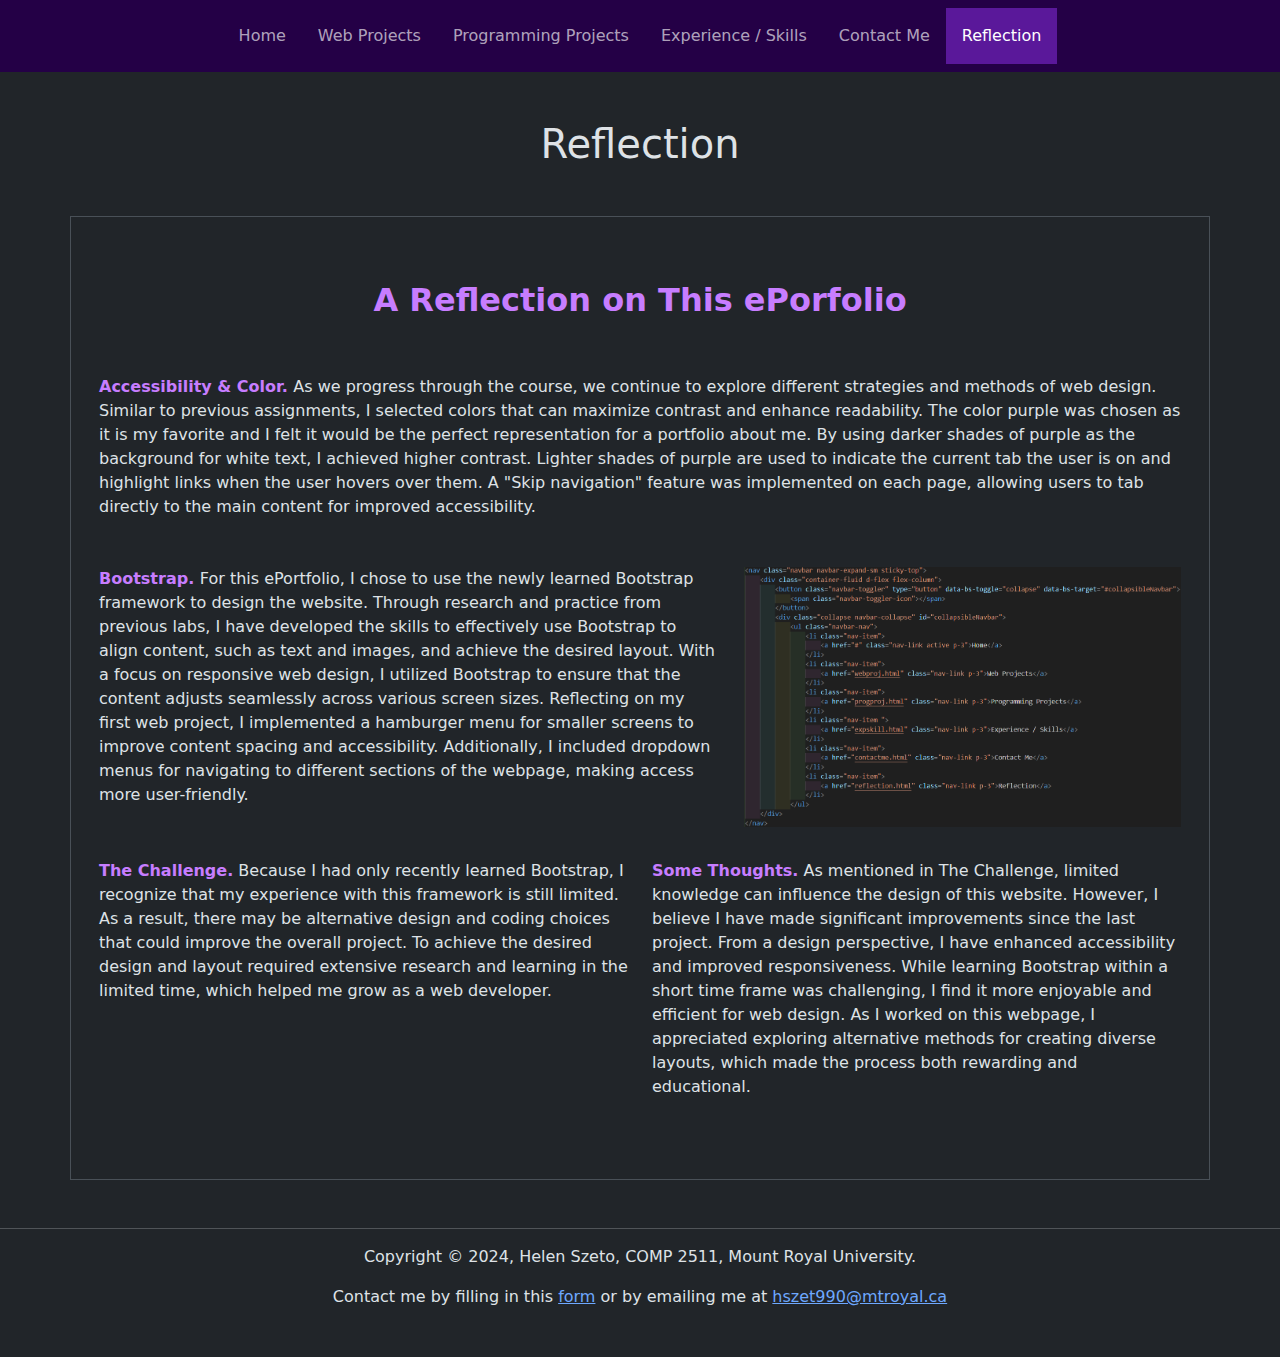
<file: reflection.html>
<!doctype html>

<html lang="en" data-bs-theme="dark">

<head>
    <meta charset="utf-8">
    <meta name="viewport" content="width=device-width, initial-scale=1">
    <meta name="author" content="Helen Szeto">
    <meta name="description" content="ePorfolio about me, my education, and my experience">
    <meta name="keyword" content="ePorfolio">
    <title>Reflection</title>
    <link rel="stylesheet" href="css/stylesheet.css" type="text/css">
    <!--Bootstrap-->
    <link href="https://cdn.jsdelivr.net/npm/bootstrap@5.3.3/dist/css/bootstrap.min.css" rel="stylesheet"
        integrity="sha384-QWTKZyjpPEjISv5WaRU9OFeRpok6YctnYmDr5pNlyT2bRjXh0JMhjY6hW+ALEwIH" crossorigin="anonymous">
</head>

<body>
    <!--Skip Navigation-->
    <div id="skip">
        <a href="#design">Skip to Main Content</a>
    </div>
    <!--Navigation Bar-->
    <nav class="navbar navbar-expand-sm sticky-top">
        <div class="container-fluid d-flex flex-column">
            <button class="navbar-toggler" type="button" data-bs-toggle="collapse" data-bs-target="#collapsibleNavbar">
                <span class="navbar-toggler-icon"></span>
            </button>
            <div class="collapse navbar-collapse" id="collapsibleNavbar">
                <ul class="navbar-nav">
                    <li class="nav-item">
                        <a href="index.html" class="nav-link p-3">Home</a>
                    </li>
                    <li class="nav-item">
                        <a href="webproj.html" class="nav-link p-3">Web Projects</a>
                    </li>
                    <li class="nav-item">
                        <a href="progproj.html" class="nav-link p-3">Programming Projects</a>
                    </li>
                    <li class="nav-item ">
                        <a href="expskill.html" class="nav-link p-3">Experience / Skills</a>
                    </li>
                    <li class="nav-item">
                        <a href="contactme.html" class="nav-link p-3">Contact Me</a>
                    </li>
                    <li class="nav-item">
                        <a href="#" class="nav-link active p-3">Reflection</a>
                    </li>
                </ul>
            </div>
        </div>
    </nav>

    <!--Main Content-->
    <p class="h1 text-center mt-5 mb-5">Reflection</p>
    <div class="container border pb-5 mb-5">
        <div id="design" class="row one p-3">
            <p class="h2 text-center pt-5 pb-5"><strong>A Reflection on This ePorfolio</strong></p>
            <p class="col-12"><strong>Accessibility & Color. </strong> As we progress through the course, we continue to
                explore different
                strategies and methods of web design. Similar to previous assignments, I selected
                colors that can maximize contrast and enhance readability. The color purple was chosen as it is my
                favorite and I felt it would be the perfect representation for a portfolio about me. By using darker
                shades of purple as the background for white text, I achieved higher contrast. Lighter shades of purple
                are used to indicate the current tab the user is on and highlight links when the user hovers over them.
                A "Skip navigation" feature was implemented on each page, allowing users to tab directly to the
                main content for improved accessibility.</p>
        </div>
        <div class="row two p-3">
            <p class="col-sm-12 col-md-6 col-lg-7"><strong>Bootstrap. </strong> For this ePortfolio, I chose to use the
                newly learned Bootstrap framework to design the website. Through research and practice from previous
                labs, I have developed the skills to effectively use Bootstrap to align content, such as text and images,
                and achieve the desired layout. With a focus on responsive web design, I utilized Bootstrap
                to ensure that the content adjusts seamlessly across various screen sizes. Reflecting on my first web
                project, I implemented a hamburger menu for smaller screens to improve content spacing and
                accessibility. Additionally, I included dropdown menus for navigating to different sections of the
                webpage, making access more user-friendly.</p>
            <img src="images/reflection1.png" class="col-sm-12 col-md-6 col-lg-5" alt="HTML code snippet showcasing bootstrap coding" title="HTML BootStrap Code Snippet">
        </div>
        <div class="row three p-3">
            <p class="col-sm-12 col-md-12 col-lg-6"><strong>The Challenge.</strong> Because I had only recently learned
                Bootstrap, I recognize
                that my experience with this framework is still limited. As a result, there may be alternative design
                and coding choices that could improve the overall project. To achieve the desired design and layout
                required extensive research and learning in the limited time, which helped me grow as a web developer.
            </p>
            <p class="col-sm-12 col-md-12 col-lg-6"><strong>Some Thoughts.</strong> As mentioned in The Challenge, limited
                knowledge can influence the design of this website. However, I believe I have made significant
                improvements since the last project. From a design perspective, I have enhanced accessibility and
                improved responsiveness. While learning Bootstrap within a short time frame was challenging, I find it
                more enjoyable and efficient for web design. As I worked on this webpage, I appreciated exploring
                alternative methods for creating diverse layouts, which made the process both rewarding and educational.
            </p>
        </div>
    </div>
    <hr>
    <footer id="copyright" class="text-center mb-5">
        <p>Copyright &copy; 2024, Helen Szeto, COMP 2511, Mount Royal University.</p>
        <p>Contact me by filling in this <a href="contactme.html">form</a> or by emailing me at <a
                href="mailto:hszet990@mtroyal.ca">hszet990@mtroyal.ca</a></p>
    </footer>

    <script src="https://cdn.jsdelivr.net/npm/bootstrap@5.3.3/dist/js/bootstrap.bundle.min.js"
        integrity="sha384-YvpcrYf0tY3lHB60NNkmXc5s9fDVZLESaAA55NDzOxhy9GkcIdslK1eN7N6jIeHz"
        crossorigin="anonymous"></script>
</body>

</html>
</file>
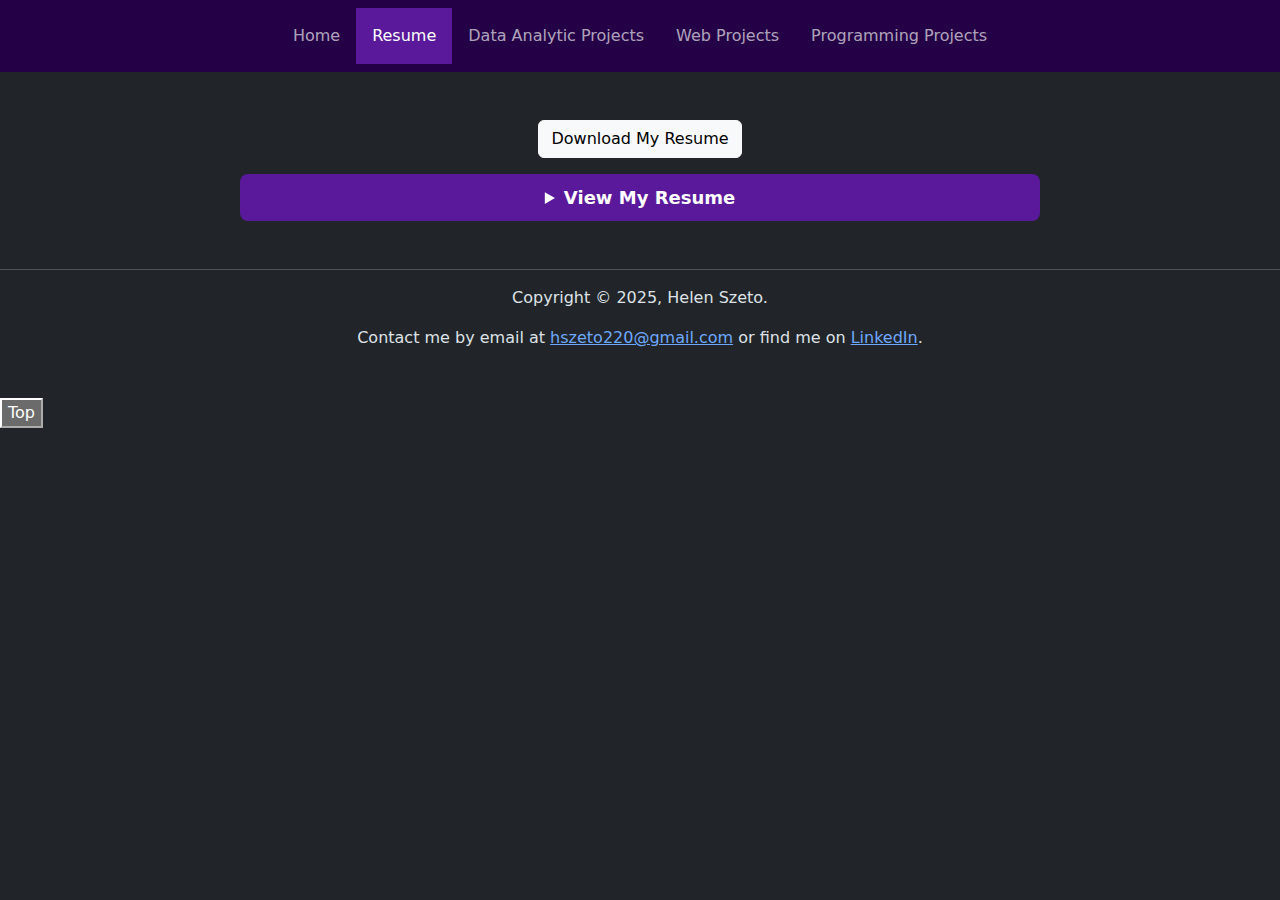
<file: resume.html>
<!doctype html>

<html lang="en" data-bs-theme="dark">

<head>
    <meta charset="utf-8">
    <meta name="viewport" content="width=device-width, initial-scale=1">
    <meta name="author" content="Helen Szeto">
    <meta name="description" content="A little about my work and education">
    <meta name="keyword" content="ePorfolio, work, education">
    <title>Resume</title>
    <link rel="stylesheet" href="css/stylesheet.css" type="text/css">
    <!--Bootstrap-->
    <link href="https://cdn.jsdelivr.net/npm/bootstrap@5.3.3/dist/css/bootstrap.min.css" rel="stylesheet"
        integrity="sha384-QWTKZyjpPEjISv5WaRU9OFeRpok6YctnYmDr5pNlyT2bRjXh0JMhjY6hW+ALEwIH" crossorigin="anonymous">
</head>

<body>
    <!--Skip Navigation-->
    <div id="skip">
        <a href="#work">Skip to Main Content</a>
    </div>
    <!--Navigation Bar-->
    <nav class="navbar navbar-expand-sm sticky-top">
        <div class="container-fluid d-flex flex-column">
            <button class="navbar-toggler" type="button" data-bs-toggle="collapse" data-bs-target="#collapsibleNavbar">
                <span class="navbar-toggler-icon"></span>
            </button>
            <div class="collapse navbar-collapse" id="collapsibleNavbar">
                <ul class="navbar-nav">
                    <li class="nav-item">
                        <a href="index.html" class="nav-link p-3">Home</a>
                    </li>
                    <li class="nav-item">
                        <a href="#" class="nav-link active p-3">Resume</a>
                    </li>
                    <li class="nav-item">
                        <a href="analyticproj.html" class="nav-link p-3">Data Analytic Projects</a>
                    </li>
                    <li class="nav-item">
                        <a href="webproj.html" class="nav-link p-3">Web Projects</a>
                    </li>
                    <li class="nav-item">
                        <a href="progproj.html" class="nav-link p-3">Programming Projects</a>
                    </li>
                </ul>
            </div>
        </div>
    </nav>
    
    
<div id="resume" class="container text-center mb-5 mt-5">
    <button type="button" class="btn btn-light mb-3" onclick="window.open('documents/HelenSzeto-Resume.pdf', '_blank')">
        Download My Resume
    </button>

    <details style="max-width: 800px; margin: 0 auto;">
        <summary style="cursor: pointer; font-weight: bold; font-size: 18px; padding: 10px; background-color: #5A189A; color: white; border-radius: 8px;">
        View My Resume
        </summary>
        <iframe src="documents/HelenSzeto-Resume.pdf" type="application/pdf" frameborder="0" scrolling="auto" height="600px" width="100%" style="border: none; margin-top: 15px;"></iframe>
    </details>
</div>

    <hr>
    <footer id="copyright" class="text-center mb-5">
        <p>Copyright &copy; 2025, Helen Szeto.</p>
        <p>Contact me by email at <a
                href="mailto:hszeto220@gmail.com">hszeto220@gmail.com</a> or find me on <a href="https://www.linkedin.com/in/helen-szeto-/" target="_blank">LinkedIn</a>.</p>
    </footer>
    <a href="#">
        <button onclick="topFunction()" id="topBtn" title="Go to top">Top</button>
    </a>
    <script src="https://cdn.jsdelivr.net/npm/bootstrap@5.3.3/dist/js/bootstrap.bundle.min.js"
        integrity="sha384-YvpcrYf0tY3lHB60NNkmXc5s9fDVZLESaAA55NDzOxhy9GkcIdslK1eN7N6jIeHz"
        crossorigin="anonymous"></script>

</body>

</html>
</file>
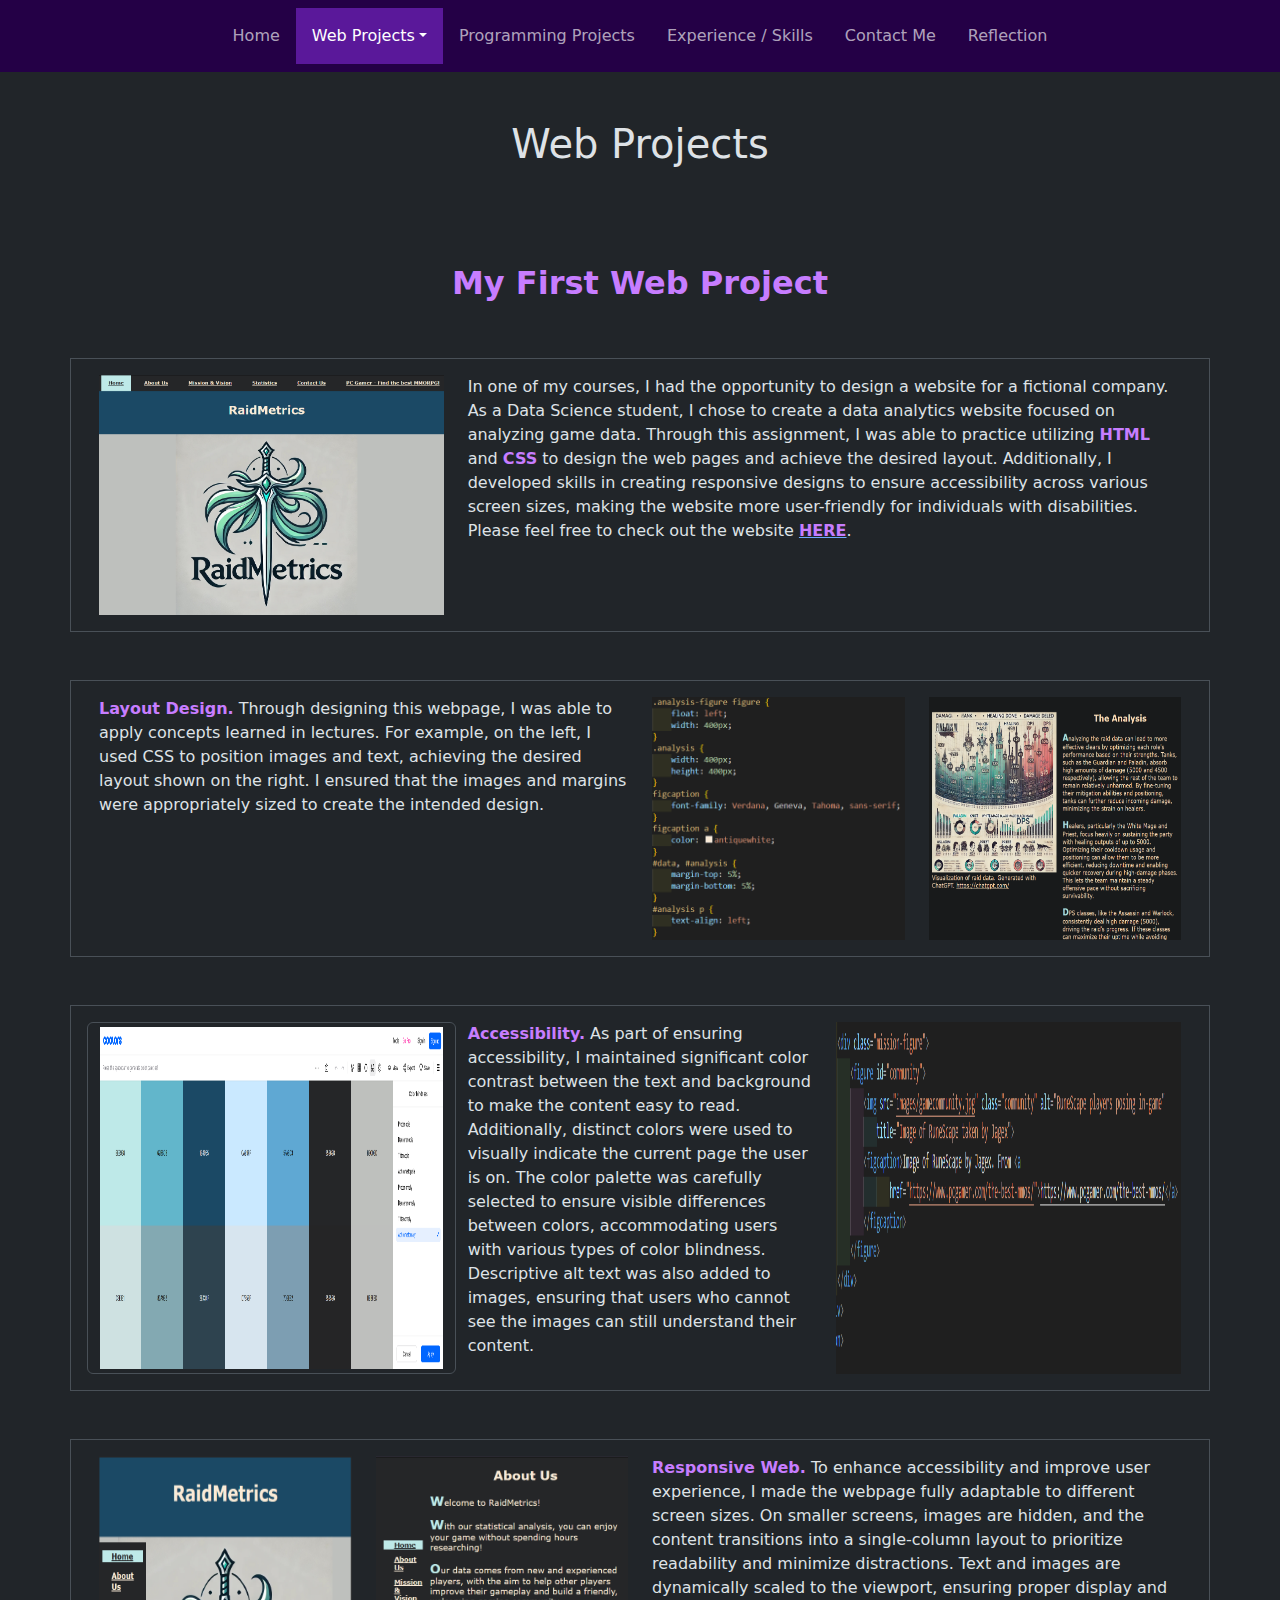
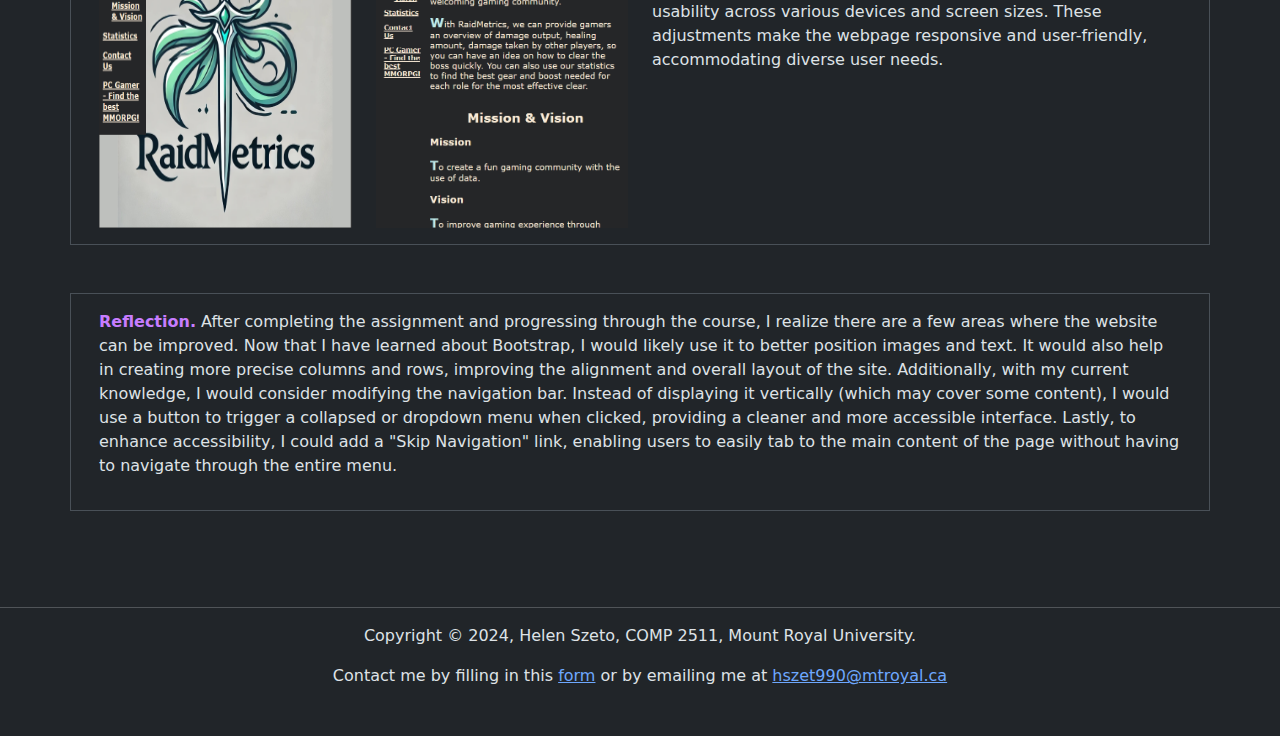
<file: webproj.html>
<!doctype html>

<html lang="en" data-bs-theme="dark">

<head>
    <meta charset="utf-8">
    <meta name="viewport" content="width=device-width, initial-scale=1">
    <meta name="author" content="Helen Szeto">
    <meta name="description" content="ePorfolio about me, my education, and my experience">
    <meta name="keyword" content="ePorfolio">
    <title>Web Projects</title>
    <link rel="stylesheet" href="css/stylesheet.css" type="text/css">
    <!--Bootstrap-->
    <link href="https://cdn.jsdelivr.net/npm/bootstrap@5.3.3/dist/css/bootstrap.min.css" rel="stylesheet"
        integrity="sha384-QWTKZyjpPEjISv5WaRU9OFeRpok6YctnYmDr5pNlyT2bRjXh0JMhjY6hW+ALEwIH" crossorigin="anonymous">
</head>

<body>
    <!--Skip Navigation-->
    <div id="skip">
        <a href="#description">Skip to Main Content</a>
    </div>
    <!--Navigation Bar-->
    <nav class="navbar navbar-expand-sm sticky-top">
        <div class="container-fluid d-flex flex-column">
            <button class="navbar-toggler" type="button" data-bs-toggle="collapse" data-bs-target="#collapsibleNavbar">
                <span class="navbar-toggler-icon"></span>
            </button>
            <div class="collapse navbar-collapse" id="collapsibleNavbar">
                <ul class="navbar-nav">
                    <li class="nav-item">
                        <a href="index.html" class="nav-link p-3">Home</a>
                    </li>
                    <li class="nav-item dropdown">
                        <a href="#" class="nav-link dropdown-toggle active p-3" role="button"
                            data-bs-toggle="dropdown">Web Projects</a>
                        <ul class="dropdown-menu">
                            <li>
                                <a class="dropdown-item" href="#">Top</a>
                            </li>
                            <li>
                                <a class="dropdown-item" href="#description">Introduction</a>
                            </li>
                            <li>
                                <a class="dropdown-item" href="#layout">Layout Design</a>
                            </li>
                            <li>
                                <a class="dropdown-item" href="#accessibility">Accessibility</a>
                            </li>
                            <li>
                                <a class="dropdown-item" href="#responsive">Responsive Web</a>
                            </li>
                            <li>
                                <a class="dropdown-item" href="#reflection">Reflection</a>
                            </li>
                        </ul>
                    </li>
                    <li class="nav-item">
                        <a href="progproj.html" class="nav-link p-3">Programming Projects</a>
                    </li>
                    <li class="nav-item ">
                        <a href="expskill.html" class="nav-link p-3">Experience / Skills</a>
                    </li>
                    <li class="nav-item">
                        <a href="contactme.html" class="nav-link p-3">Contact Me</a>
                    </li>
                    <li class="nav-item">
                        <a href="reflection.html" class="nav-link p-3">Reflection</a>
                    </li>
                </ul>
            </div>
        </div>
    </nav>
    <!--Main Content-->
    <p class="h1 text-center mt-5 mb-5">Web Projects</p>
    <div class="container pb-5 mb-5">
        <p id="description" class="h2 text-center pt-5 pb-5"><strong>My First Web Project</strong></p>
        <div class="border row one mb-5 p-3">
            <img src="images/web1.png" class="rounded col-sm-12 col-md-6 col-lg-4"
                alt="Home Page of the web project(RaidMetrics)" title="Image of Home Page">
            <p class="col-sm-12 col-md-6 col-lg-8">In one of my courses, I had the opportunity to design a website
                for a fictional company. As a Data Science student, I chose to create a data analytics website focused
                on analyzing game data. Through this assignment, I was able to practice utilizing <strong>HTML</strong>
                and <strong>CSS</strong> to design the web pages and achieve the desired layout. Additionally, I
                developed skills in creating responsive designs to ensure accessibility across various screen sizes,
                making the website more user-friendly for individuals with disabilities. Please feel free to check out
                the website <a href="https://szetoh-comp2511a2.netlify.app/" target="_blank"><strong>HERE</strong></a>.
            </p>
        </div>
        <div id="layout" class="border row two mb-5 p-3">
            <p class="col-sm-12 col-md-6 col-lg-6"><strong>Layout Design.</Strong> Through designing this webpage, I was
                able to apply concepts learned in
                lectures. For example, on the left, I used CSS to position images and text, achieving the desired layout
                shown on the right. I ensured that the images and margins were appropriately sized to create the
                intended design.</p>
            <img src="images/web2-1.png" class="rounded col-sm-12 col-md-6 col-lg-3"
                alt="A snippet of the web project's CSS code" title="Code Snippet">
            <img src="images/web2.png" class="rounded col-sm-12 col-md-12 col-lg-3" alt="A result of the CSS code"
                title="The Result">
        </div>
        <div id="accessibility" class="border row three mb-5 p-3">
            <img src="images/web3-1.png" class="img-thumbnail col-sm-12 col-md-6 col-lg-4"
                alt="Example of the color palette with Achromatomaly filter" title="Color Palette for Accessibility">
            <p class="col-12 col-md-6 col-lg-4"><strong>Accessibility.</strong> As part of ensuring accessibility, I
                maintained significant color contrast between the text and background to make the content easy to read.
                Additionally, distinct colors were used to visually indicate the current page the user is on. The color
                palette was carefully selected to ensure visible differences between colors, accommodating users with
                various types of color blindness. Descriptive alt text was also added to images, ensuring that users who
                cannot see the images can still understand their content.</p>
            <img src="images/web3.png" class="col-sm-12 col-md-12 col-lg-4"
                alt="Example of HTML code that includes image alt text" title="HTML of img">
        </div>
        <div id="responsive" class="border row four mb-5 p-3">
            <img src="images/web4.png" class="rounded col-sm-12 col-md-6 col-lg-3"
                alt="Image to show the vertical navigation bar on the small screen" title="Vertical Navigation Bar">
            <img src="images/web4-1.png" class="rounded col-sm-12 col-md-6 col-lg-3"
                alt="Image to show single column layout on small screen" title="Single Column Layout">
            <p class="col-sm-12 col-md-12 col-lg-6"><strong>Responsive Web.</strong> To enhance accessibility and
                improve
                user experience, I made the webpage fully adaptable to different screen sizes. On smaller screens,
                images are hidden, and the content transitions into a single-column layout to prioritize readability and
                minimize distractions. Text and images are dynamically scaled to the viewport, ensuring proper display
                and usability across various devices and screen sizes. These adjustments make the webpage responsive and
                user-friendly, accommodating diverse user needs. </p>
        </div>
        <div id="reflection" class=" border row five p-3">
            <p class="col-12">
                <strong>Reflection.</strong> After completing the assignment and progressing through the course, I
                realize there are a few areas where the website can be improved. Now that I have learned about
                Bootstrap, I would likely use it to better position images and text. It would also help in creating more
                precise columns and rows, improving the alignment and overall layout of the site.

                Additionally, with my current knowledge, I would consider modifying the navigation bar. Instead of
                displaying it vertically (which may cover some content), I would use a button to trigger a collapsed or
                dropdown menu when clicked, providing a cleaner and more accessible interface.

                Lastly, to enhance accessibility, I could add a "Skip Navigation" link, enabling users to easily tab to
                the main content of the page without having to navigate through the entire menu.
            </p>
        </div>
    </div>
    <hr>
    <footer id="copyright" class="text-center mb-5">
        <p>Copyright &copy; 2024, Helen Szeto, COMP 2511, Mount Royal University.</p>
        <p>Contact me by filling in this <a href="contactme.html">form</a> or by emailing me at <a
                href="mailto:hszet990@mtroyal.ca">hszet990@mtroyal.ca</a></p>
    </footer>

    <script src="https://cdn.jsdelivr.net/npm/bootstrap@5.3.3/dist/js/bootstrap.bundle.min.js"
        integrity="sha384-YvpcrYf0tY3lHB60NNkmXc5s9fDVZLESaAA55NDzOxhy9GkcIdslK1eN7N6jIeHz"
        crossorigin="anonymous"></script>
</body>

</html>
</file>
<file: css/stylesheet.css>
html {
    font-family: Verdana, Geneva, Tahoma, sans-serif;
}
.navbar {
    background-color: #240046;
}
.navbar .nav-link.active {
    background-color:#5A189A;
}
.navbar .dropdown-item.active {
    background-color: #5A189A;
    color: white;
}
.navbar a:hover {
    background-color: #7B2CBF;
    color: white;
}
strong {
    color: #C77DFF;
}

#skip a {
    position: absolute;
    top: -10000px;
    width: 1px;
    height: 1px;
}
#skip a:focus {
    top: 0px;
    width: auto;
    height: auto;
    background-color: white;
}

img {
    height: auto;
}

#businesscard {
    width: 50vh;
}
</file>
<file: css/contact.css>
/*Abraham. (2019, Dec 20). Use CSS to automatically add 'required field' astrisk to form inputs. Stackoverflow. https://stackoverflow.com/questions/11197671/use-css-to-automatically-add-required-field-asterisk-to-form-inputs */
.required:after {
    content: " *";
    color: red;
}
strong {
    color: red;
}
</file>
